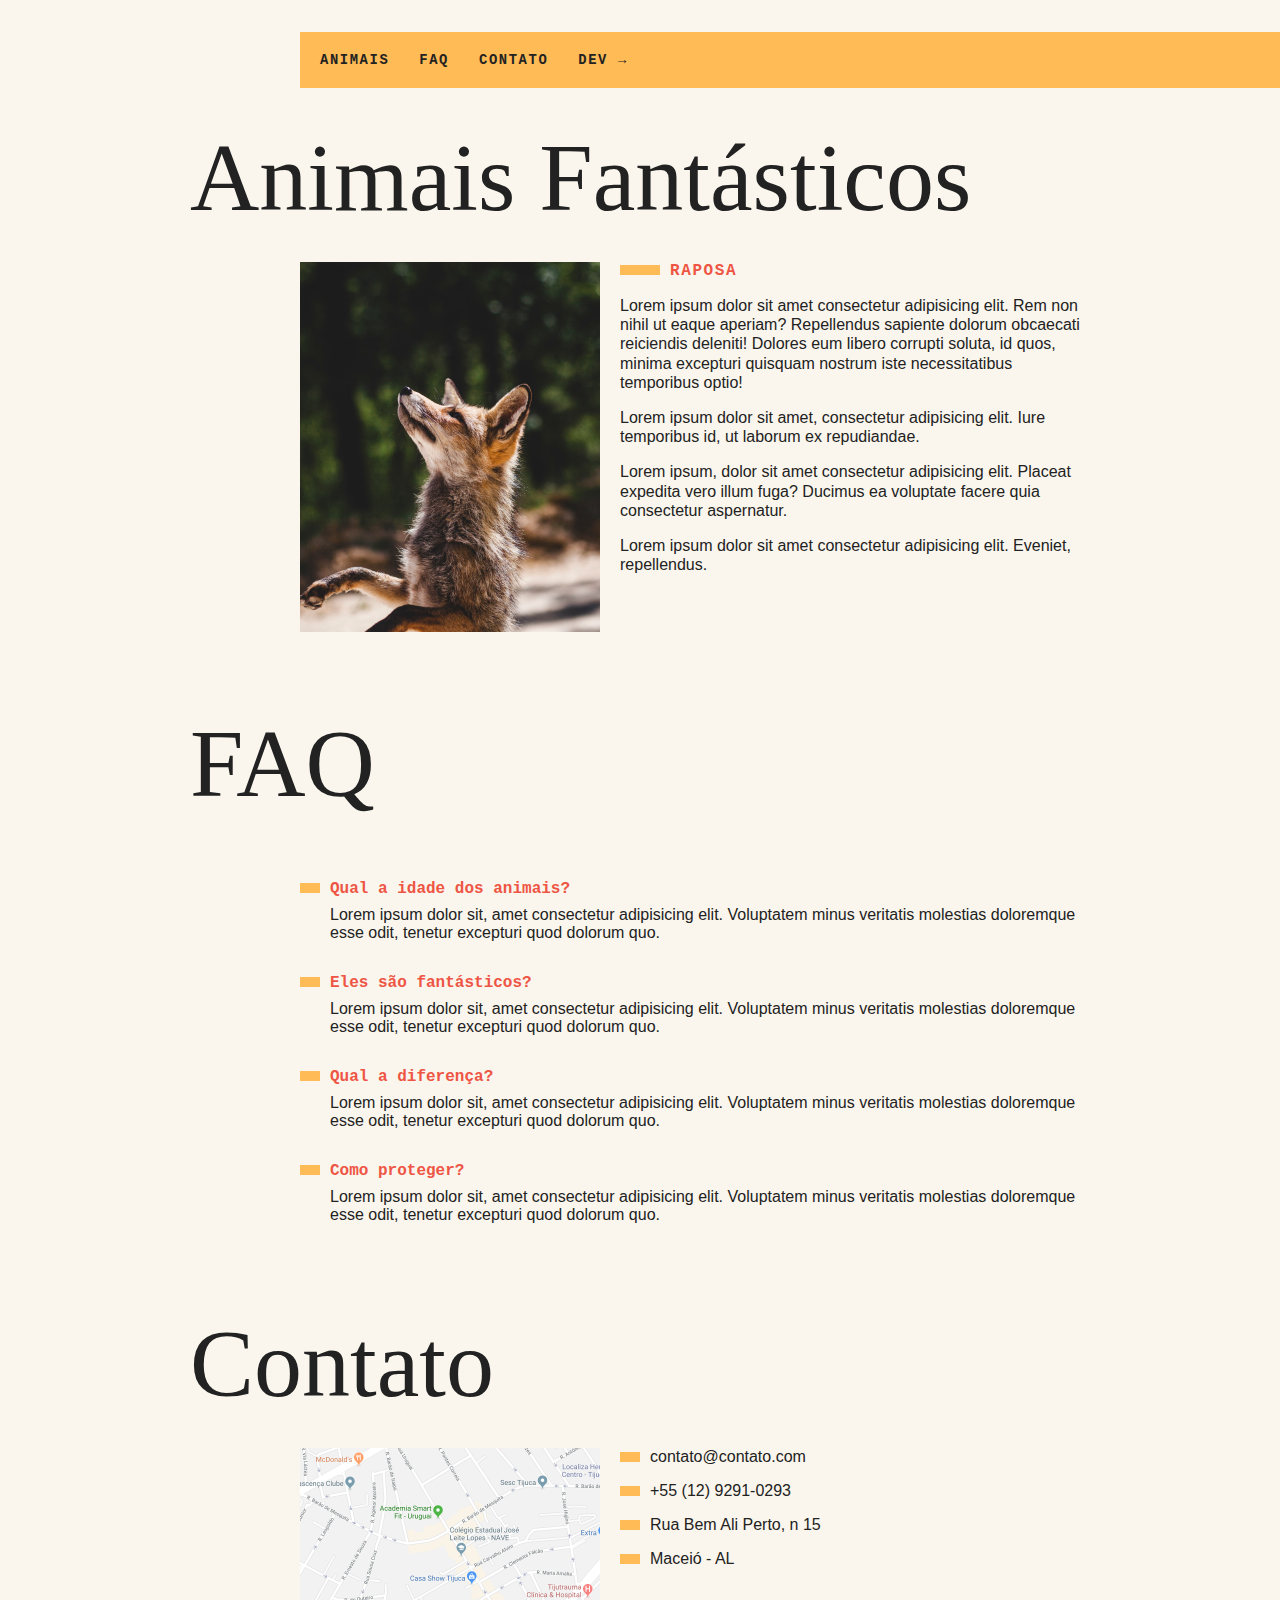
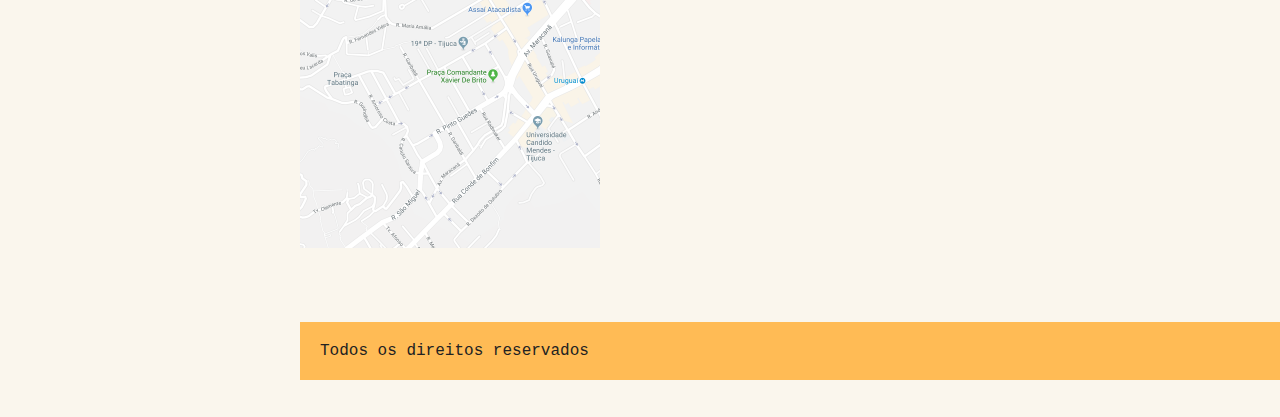
<file: 10.Navegacao por Tab/index.html>
<!DOCTYPE html>
<html lang="pt-br">
  <head>
    <meta charset="UTF-8" />
    <link rel="stylesheet" href="css/style.css" />
    <title>Animais Fantásticos</title>
  </head>
  <body>
    <nav class="menu">
      <ul>
        <li><a href="#animais">Animais</a></li>
        <li><a href="#faq">Faq</a></li>
        <li><a href="#contato">Contato</a></li>
        <li><a href="#">Dev →</a></li>
      </ul>
    </nav>

    <section class="grid-section animais" id="animais">
      <h1 class="titulo">Animais Fantásticos</h1>
      <ul class="animais-lista js-tabmenu">
        <li>
          <img src="img/imagem1.jpg" />
        </li>
        <li>
          <img src="img/imagem2.jpg" />
        </li>
        <li>
          <img src="img/imagem3.jpg" />
        </li>
        <li>
          <img src="img/imagem4.jpg" />
        </li>
        <li>
          <img src="img/imagem5.jpg" />
        </li>
        <li>
          <img src="img/imagem6.jpg" />
        </li>
      </ul>

      <div class="animais-descricao js-tabcontent">
        <section>
          <h2>Raposa</h2>
          <p>
            Lorem ipsum dolor sit amet consectetur adipisicing elit. Rem non
            nihil ut eaque aperiam? Repellendus sapiente dolorum obcaecati
            reiciendis deleniti! Dolores eum libero corrupti soluta, id quos,
            minima excepturi quisquam nostrum iste necessitatibus temporibus
            optio!
          </p>
          <p>
            Lorem ipsum dolor sit amet, consectetur adipisicing elit. Iure
            temporibus id, ut laborum ex repudiandae.
          </p>
          <p>
            Lorem ipsum, dolor sit amet consectetur adipisicing elit. Placeat
            expedita vero illum fuga? Ducimus ea voluptate facere quia
            consectetur aspernatur.
          </p>
          <p>
            Lorem ipsum dolor sit amet consectetur adipisicing elit. Eveniet,
            repellendus.
          </p>
        </section>

        <section>
          <h2>Esquilo</h2>
          <p>
            Lorem ipsum dolor sit amet consectetur adipisicing elit. Rem non
            nihil ut eaque aperiam? Repellendus sapiente dolorum obcaecati
            reiciendis deleniti! Dolores eum libero corrupti soluta, id quos,
            minima excepturi quisquam nostrum iste necessitatibus temporibus
            optio!
          </p>
          <p>
            Lorem ipsum dolor sit amet, consectetur adipisicing elit. Iure
            temporibus id, ut laborum ex repudiandae.
          </p>
          <p>
            Lorem ipsum, dolor sit amet consectetur adipisicing elit. Placeat
            expedita vero illum fuga? Ducimus ea voluptate facere quia
            consectetur aspernatur.
          </p>
          <p>
            Lorem ipsum dolor sit amet consectetur adipisicing elit. Eveniet,
            repellendus.
          </p>
        </section>

        <section>
          <h2>Urso</h2>
          <p>
            Lorem ipsum dolor sit amet consectetur adipisicing elit. Rem non
            nihil ut eaque aperiam? Repellendus sapiente dolorum obcaecati
            reiciendis deleniti! Dolores eum libero corrupti soluta, id quos,
            minima excepturi quisquam nostrum iste necessitatibus temporibus
            optio!
          </p>
          <p>
            Lorem ipsum dolor sit amet, consectetur adipisicing elit. Iure
            temporibus id, ut laborum ex repudiandae.
          </p>
          <p>
            Lorem ipsum, dolor sit amet consectetur adipisicing elit. Placeat
            expedita vero illum fuga? Ducimus ea voluptate facere quia
            consectetur aspernatur.
          </p>
          <p>
            Lorem ipsum dolor sit amet consectetur adipisicing elit. Eveniet,
            repellendus.
          </p>
        </section>

        <section>
          <h2>Lobo</h2>
          <p>
            Lorem ipsum dolor sit amet consectetur adipisicing elit. Rem non
            nihil ut eaque aperiam? Repellendus sapiente dolorum obcaecati
            reiciendis deleniti! Dolores eum libero corrupti soluta, id quos,
            minima excepturi quisquam nostrum iste necessitatibus temporibus
            optio!
          </p>
          <p>
            Lorem ipsum dolor sit amet, consectetur adipisicing elit. Iure
            temporibus id, ut laborum ex repudiandae.
          </p>
          <p>
            Lorem ipsum, dolor sit amet consectetur adipisicing elit. Placeat
            expedita vero illum fuga? Ducimus ea voluptate facere quia
            consectetur aspernatur.
          </p>
          <p>
            Lorem ipsum dolor sit amet consectetur adipisicing elit. Eveniet,
            repellendus.
          </p>
        </section>

        <section>
          <h2>Macaco</h2>
          <p>
            Lorem ipsum dolor sit amet consectetur adipisicing elit. Rem non
            nihil ut eaque aperiam? Repellendus sapiente dolorum obcaecati
            reiciendis deleniti! Dolores eum libero corrupti soluta, id quos,
            minima excepturi quisquam nostrum iste necessitatibus temporibus
            optio!
          </p>
          <p>
            Lorem ipsum dolor sit amet, consectetur adipisicing elit. Iure
            temporibus id, ut laborum ex repudiandae.
          </p>
          <p>
            Lorem ipsum, dolor sit amet consectetur adipisicing elit. Placeat
            expedita vero illum fuga? Ducimus ea voluptate facere quia
            consectetur aspernatur.
          </p>
          <p>
            Lorem ipsum dolor sit amet consectetur adipisicing elit. Eveniet,
            repellendus.
          </p>
        </section>

        <section>
          <h2>Leão</h2>
          <p>
            Lorem ipsum dolor sit amet consectetur adipisicing elit. Rem non
            nihil ut eaque aperiam? Repellendus sapiente dolorum obcaecati
            reiciendis deleniti! Dolores eum libero corrupti soluta, id quos,
            minima excepturi quisquam nostrum iste necessitatibus temporibus
            optio!
          </p>
          <p>
            Lorem ipsum dolor sit amet, consectetur adipisicing elit. Iure
            temporibus id, ut laborum ex repudiandae.
          </p>
          <p>
            Lorem ipsum, dolor sit amet consectetur adipisicing elit. Placeat
            expedita vero illum fuga? Ducimus ea voluptate facere quia
            consectetur aspernatur.
          </p>
          <p>
            Lorem ipsum dolor sit amet consectetur adipisicing elit. Eveniet,
            repellendus.
          </p>
        </section>
      </div>
    </section>

    <section class="grid-section faq" id="faq">
      <h1 class="titulo">FAQ</h1>
      <dl class="faq-lista">
        <dt>Qual a idade dos animais?</dt>
        <dd>
          Lorem ipsum dolor sit, amet consectetur adipisicing elit. Voluptatem
          minus veritatis molestias doloremque esse odit, tenetur excepturi quod
          dolorum quo.
        </dd>

        <dt>Eles são fantásticos?</dt>
        <dd>
          Lorem ipsum dolor sit, amet consectetur adipisicing elit. Voluptatem
          minus veritatis molestias doloremque esse odit, tenetur excepturi quod
          dolorum quo.
        </dd>

        <dt>Qual a diferença?</dt>
        <dd>
          Lorem ipsum dolor sit, amet consectetur adipisicing elit. Voluptatem
          minus veritatis molestias doloremque esse odit, tenetur excepturi quod
          dolorum quo.
        </dd>

        <dt>Como proteger?</dt>
        <dd>
          Lorem ipsum dolor sit, amet consectetur adipisicing elit. Voluptatem
          minus veritatis molestias doloremque esse odit, tenetur excepturi quod
          dolorum quo.
        </dd>
      </dl>
    </section>

    <section class="grid-section contato" id="contato">
      <h1 class="titulo">Contato</h1>
      <div class="mapa">
        <img src="img/mapa.png" />
      </div>
      <ul class="dados">
        <li>contato@contato.com</li>
        <li>+55 (12) 9291-0293</li>
        <li>Rua Bem Ali Perto, n 15</li>
        <li>Maceió - AL</li>
      </ul>
    </section>

    <footer class="copy">
      <p>Todos os direitos reservados</p>
    </footer>

    <script src="script.js"></script>
  </body>
</html>
</file>
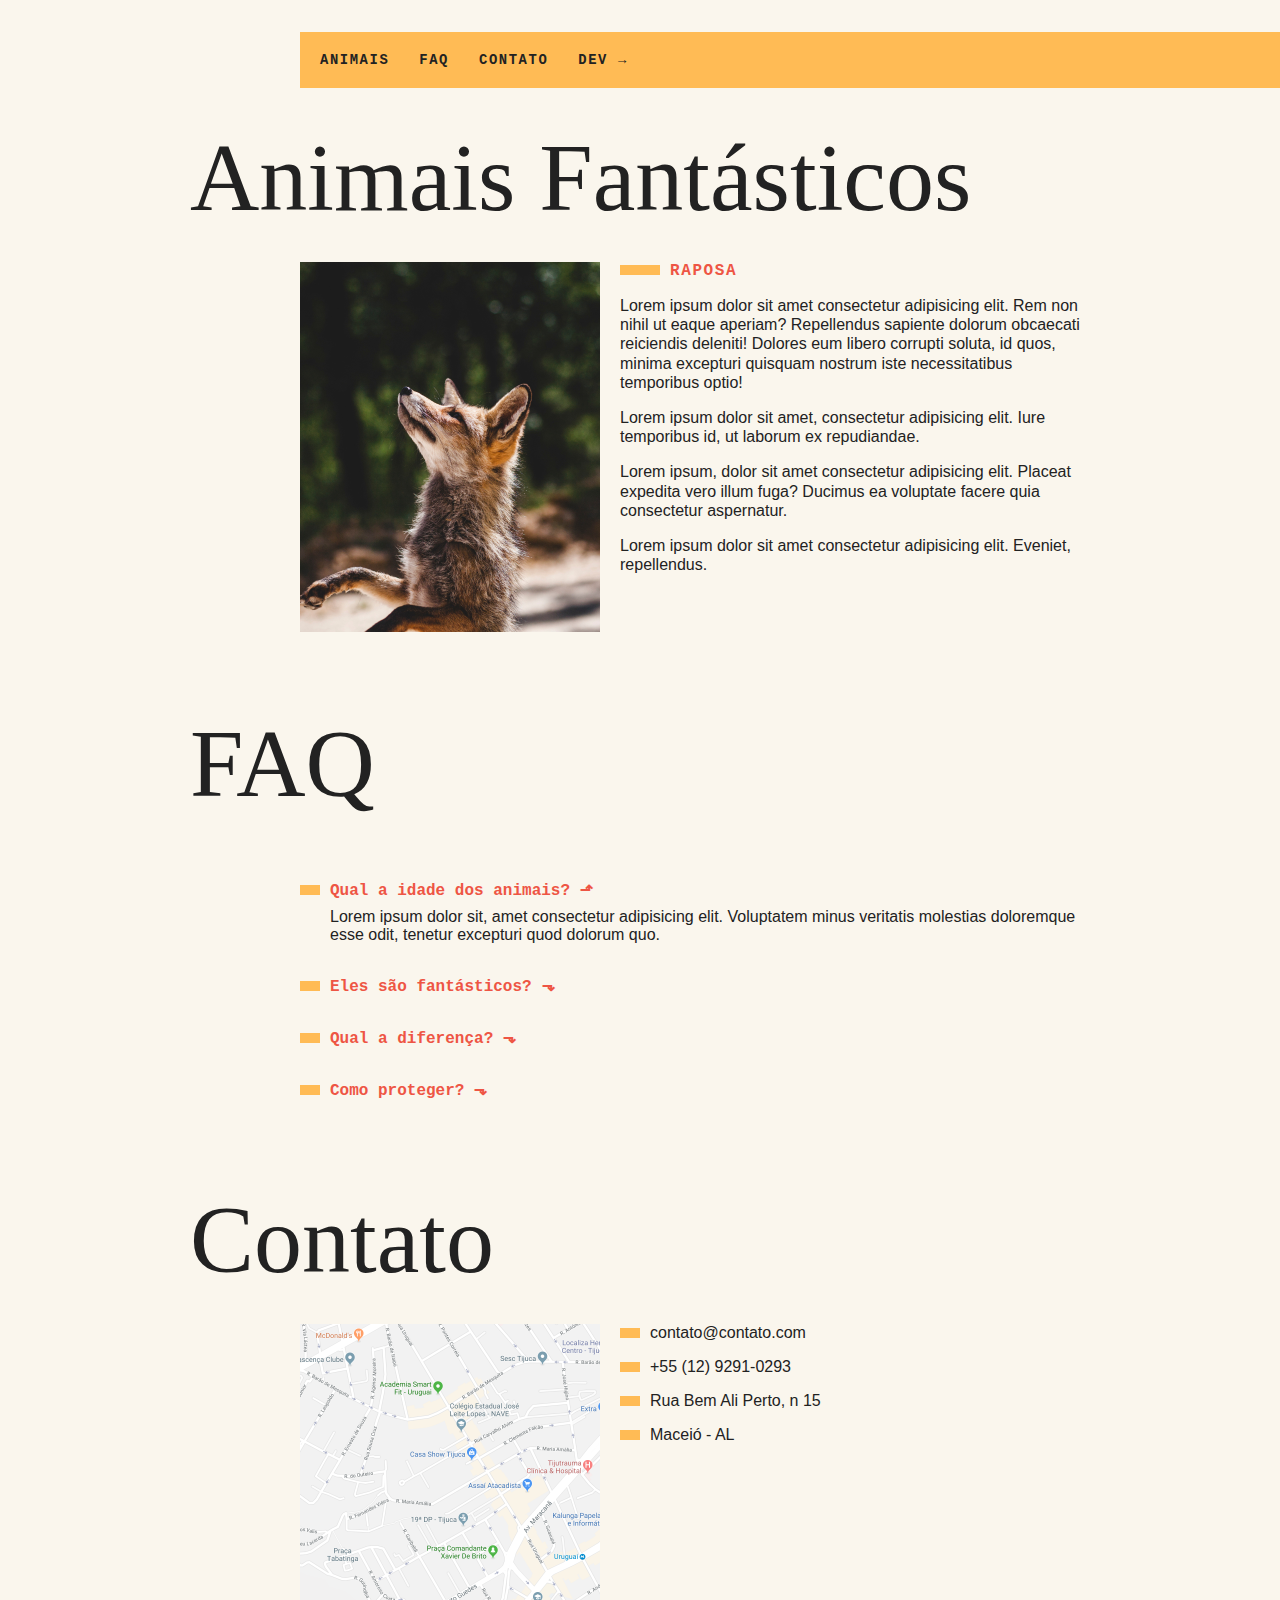
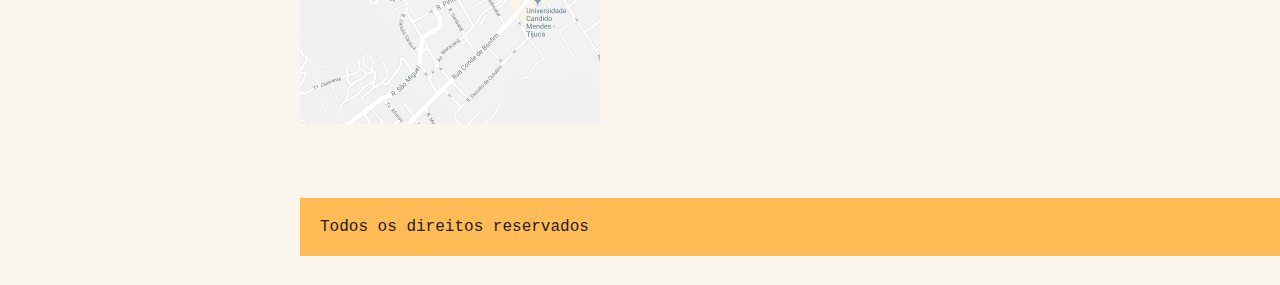
<file: 11.Accordion List/index.html>
<!DOCTYPE html>
<html lang="pt-br">
  <head>
    <meta charset="UTF-8" />
    <link rel="stylesheet" href="css/style.css" />
    <title>Animais Fantásticos</title>
  </head>
  <body>
    <nav class="menu">
      <ul>
        <li><a href="#animais">Animais</a></li>
        <li><a href="#faq">Faq</a></li>
        <li><a href="#contato">Contato</a></li>
        <li><a href="#">Dev →</a></li>
      </ul>
    </nav>

    <section class="grid-section animais" id="animais">
      <h1 class="titulo">Animais Fantásticos</h1>
      <ul class="animais-lista js-tabmenu">
        <li>
          <img src="img/imagem1.jpg" />
        </li>
        <li>
          <img src="img/imagem2.jpg" />
        </li>
        <li>
          <img src="img/imagem3.jpg" />
        </li>
        <li>
          <img src="img/imagem4.jpg" />
        </li>
        <li>
          <img src="img/imagem5.jpg" />
        </li>
        <li>
          <img src="img/imagem6.jpg" />
        </li>
      </ul>

      <div class="animais-descricao js-tabcontent">
        <section>
          <h2>Raposa</h2>
          <p>
            Lorem ipsum dolor sit amet consectetur adipisicing elit. Rem non
            nihil ut eaque aperiam? Repellendus sapiente dolorum obcaecati
            reiciendis deleniti! Dolores eum libero corrupti soluta, id quos,
            minima excepturi quisquam nostrum iste necessitatibus temporibus
            optio!
          </p>
          <p>
            Lorem ipsum dolor sit amet, consectetur adipisicing elit. Iure
            temporibus id, ut laborum ex repudiandae.
          </p>
          <p>
            Lorem ipsum, dolor sit amet consectetur adipisicing elit. Placeat
            expedita vero illum fuga? Ducimus ea voluptate facere quia
            consectetur aspernatur.
          </p>
          <p>
            Lorem ipsum dolor sit amet consectetur adipisicing elit. Eveniet,
            repellendus.
          </p>
        </section>

        <section>
          <h2>Esquilo</h2>
          <p>
            Lorem ipsum dolor sit amet consectetur adipisicing elit. Rem non
            nihil ut eaque aperiam? Repellendus sapiente dolorum obcaecati
            reiciendis deleniti! Dolores eum libero corrupti soluta, id quos,
            minima excepturi quisquam nostrum iste necessitatibus temporibus
            optio!
          </p>
          <p>
            Lorem ipsum dolor sit amet, consectetur adipisicing elit. Iure
            temporibus id, ut laborum ex repudiandae.
          </p>
          <p>
            Lorem ipsum, dolor sit amet consectetur adipisicing elit. Placeat
            expedita vero illum fuga? Ducimus ea voluptate facere quia
            consectetur aspernatur.
          </p>
          <p>
            Lorem ipsum dolor sit amet consectetur adipisicing elit. Eveniet,
            repellendus.
          </p>
        </section>

        <section>
          <h2>Urso</h2>
          <p>
            Lorem ipsum dolor sit amet consectetur adipisicing elit. Rem non
            nihil ut eaque aperiam? Repellendus sapiente dolorum obcaecati
            reiciendis deleniti! Dolores eum libero corrupti soluta, id quos,
            minima excepturi quisquam nostrum iste necessitatibus temporibus
            optio!
          </p>
          <p>
            Lorem ipsum dolor sit amet, consectetur adipisicing elit. Iure
            temporibus id, ut laborum ex repudiandae.
          </p>
          <p>
            Lorem ipsum, dolor sit amet consectetur adipisicing elit. Placeat
            expedita vero illum fuga? Ducimus ea voluptate facere quia
            consectetur aspernatur.
          </p>
          <p>
            Lorem ipsum dolor sit amet consectetur adipisicing elit. Eveniet,
            repellendus.
          </p>
        </section>

        <section>
          <h2>Lobo</h2>
          <p>
            Lorem ipsum dolor sit amet consectetur adipisicing elit. Rem non
            nihil ut eaque aperiam? Repellendus sapiente dolorum obcaecati
            reiciendis deleniti! Dolores eum libero corrupti soluta, id quos,
            minima excepturi quisquam nostrum iste necessitatibus temporibus
            optio!
          </p>
          <p>
            Lorem ipsum dolor sit amet, consectetur adipisicing elit. Iure
            temporibus id, ut laborum ex repudiandae.
          </p>
          <p>
            Lorem ipsum, dolor sit amet consectetur adipisicing elit. Placeat
            expedita vero illum fuga? Ducimus ea voluptate facere quia
            consectetur aspernatur.
          </p>
          <p>
            Lorem ipsum dolor sit amet consectetur adipisicing elit. Eveniet,
            repellendus.
          </p>
        </section>

        <section>
          <h2>Macaco</h2>
          <p>
            Lorem ipsum dolor sit amet consectetur adipisicing elit. Rem non
            nihil ut eaque aperiam? Repellendus sapiente dolorum obcaecati
            reiciendis deleniti! Dolores eum libero corrupti soluta, id quos,
            minima excepturi quisquam nostrum iste necessitatibus temporibus
            optio!
          </p>
          <p>
            Lorem ipsum dolor sit amet, consectetur adipisicing elit. Iure
            temporibus id, ut laborum ex repudiandae.
          </p>
          <p>
            Lorem ipsum, dolor sit amet consectetur adipisicing elit. Placeat
            expedita vero illum fuga? Ducimus ea voluptate facere quia
            consectetur aspernatur.
          </p>
          <p>
            Lorem ipsum dolor sit amet consectetur adipisicing elit. Eveniet,
            repellendus.
          </p>
        </section>

        <section>
          <h2>Leão</h2>
          <p>
            Lorem ipsum dolor sit amet consectetur adipisicing elit. Rem non
            nihil ut eaque aperiam? Repellendus sapiente dolorum obcaecati
            reiciendis deleniti! Dolores eum libero corrupti soluta, id quos,
            minima excepturi quisquam nostrum iste necessitatibus temporibus
            optio!
          </p>
          <p>
            Lorem ipsum dolor sit amet, consectetur adipisicing elit. Iure
            temporibus id, ut laborum ex repudiandae.
          </p>
          <p>
            Lorem ipsum, dolor sit amet consectetur adipisicing elit. Placeat
            expedita vero illum fuga? Ducimus ea voluptate facere quia
            consectetur aspernatur.
          </p>
          <p>
            Lorem ipsum dolor sit amet consectetur adipisicing elit. Eveniet,
            repellendus.
          </p>
        </section>
      </div>
    </section>

    <section class="grid-section faq" id="faq">
      <h1 class="titulo">FAQ</h1>
      <dl class="faq-lista js-accordion">
        <dt>Qual a idade dos animais?</dt>
        <dd>
          Lorem ipsum dolor sit, amet consectetur adipisicing elit. Voluptatem
          minus veritatis molestias doloremque esse odit, tenetur excepturi quod
          dolorum quo.
        </dd>

        <dt>Eles são fantásticos?</dt>
        <dd>
          Lorem ipsum dolor sit, amet consectetur adipisicing elit. Voluptatem
          minus veritatis molestias doloremque esse odit, tenetur excepturi quod
          dolorum quo.
        </dd>

        <dt>Qual a diferença?</dt>
        <dd>
          Lorem ipsum dolor sit, amet consectetur adipisicing elit. Voluptatem
          minus veritatis molestias doloremque esse odit, tenetur excepturi quod
          dolorum quo.
        </dd>

        <dt>Como proteger?</dt>
        <dd>
          Lorem ipsum dolor sit, amet consectetur adipisicing elit. Voluptatem
          minus veritatis molestias doloremque esse odit, tenetur excepturi quod
          dolorum quo.
        </dd>
      </dl>
    </section>

    <section class="grid-section contato" id="contato">
      <h1 class="titulo">Contato</h1>
      <div class="mapa">
        <img src="img/mapa.png" />
      </div>
      <ul class="dados">
        <li>contato@contato.com</li>
        <li>+55 (12) 9291-0293</li>
        <li>Rua Bem Ali Perto, n 15</li>
        <li>Maceió - AL</li>
      </ul>
    </section>

    <footer class="copy">
      <p>Todos os direitos reservados</p>
    </footer>

    <script src="script.js"></script>
  </body>
</html>
</file>
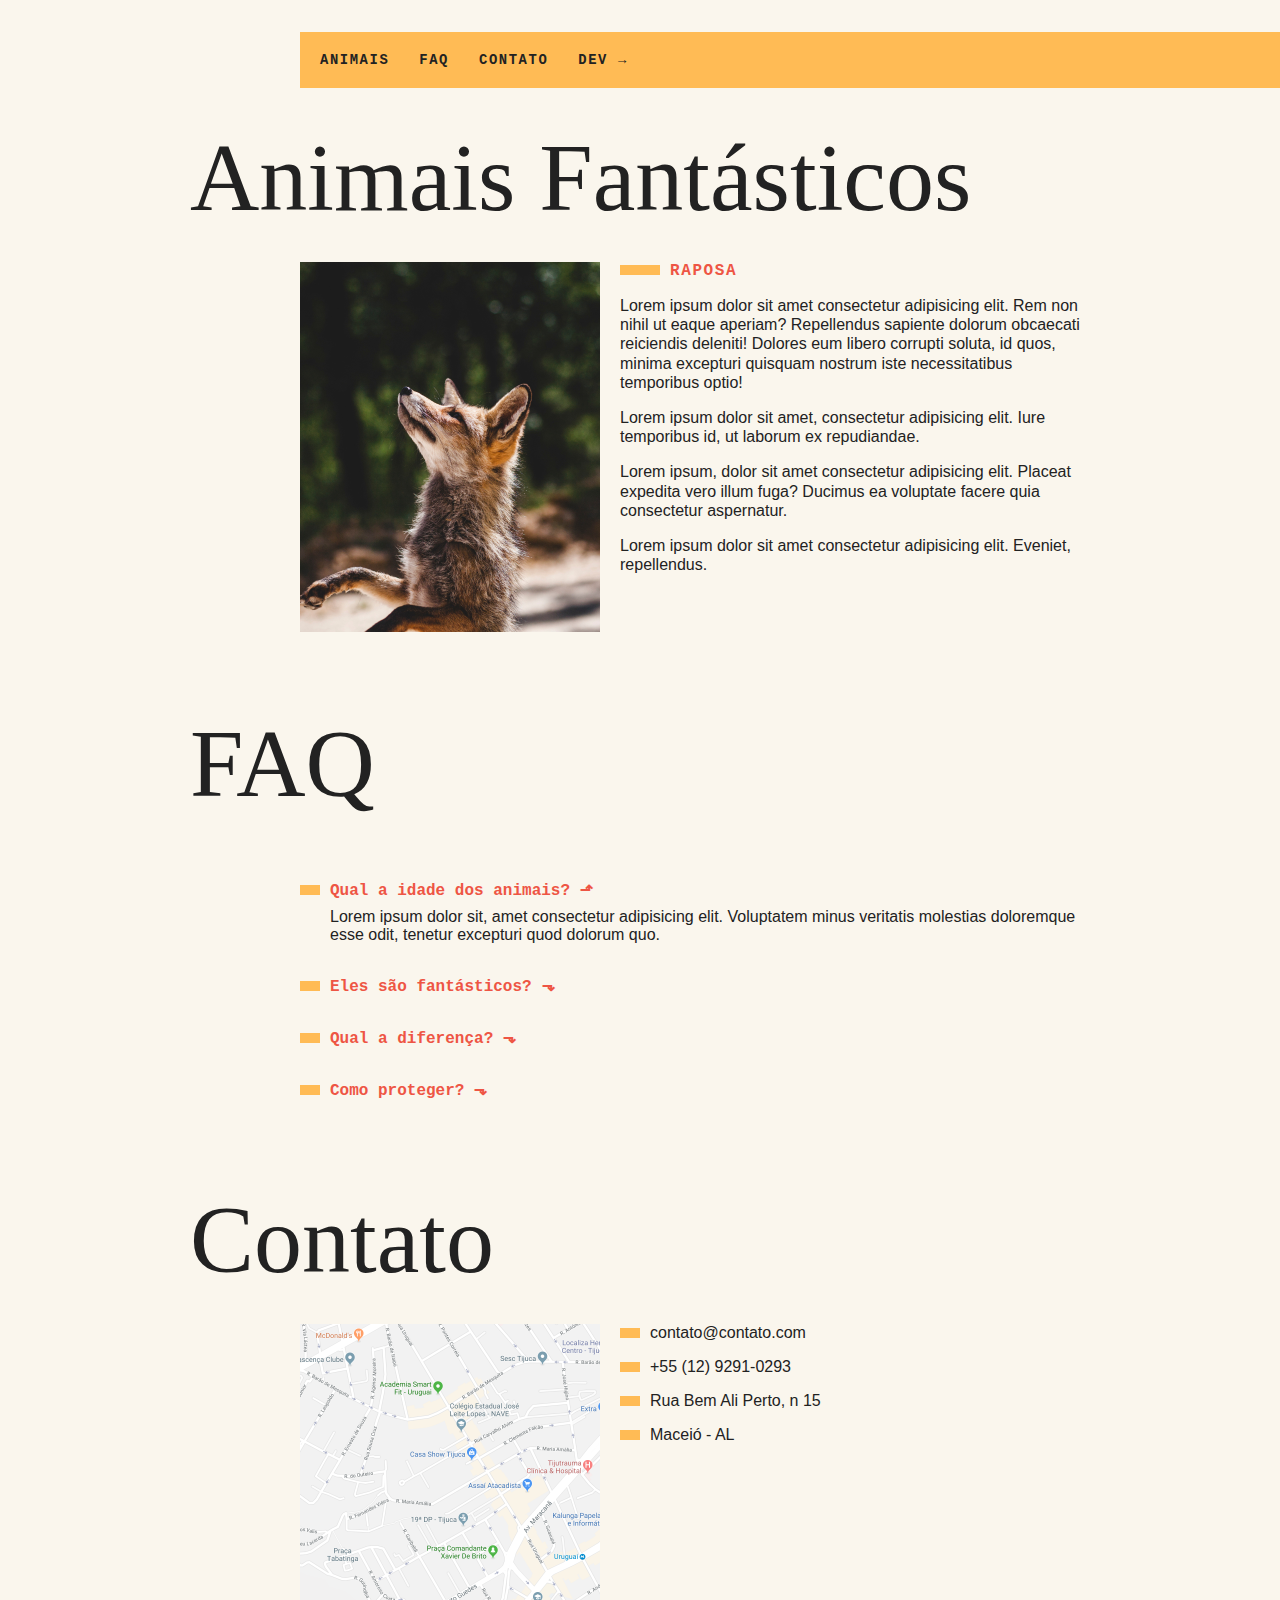
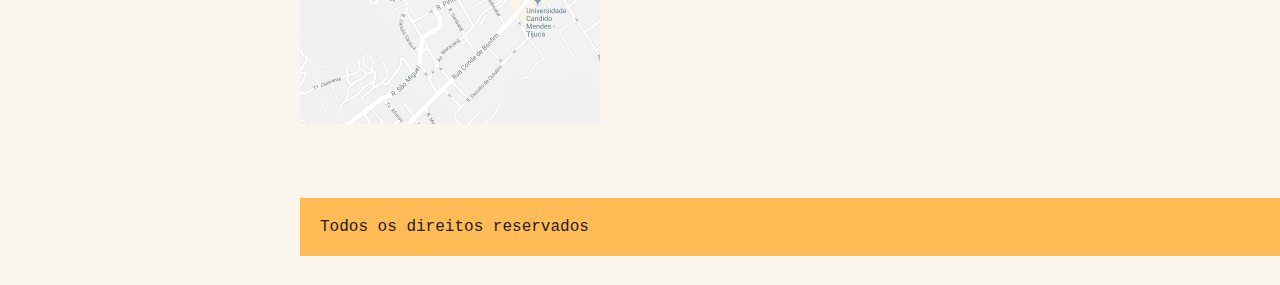
<file: 12.Scroll Suave Link Interno/index.html>
<!DOCTYPE html>
<html lang="pt-br">
  <head>
    <meta charset="UTF-8" />
    <link rel="stylesheet" href="css/style.css" />
    <title>Animais Fantásticos</title>
  </head>
  <body>
    <nav class="menu js-menu">
      <ul>
        <li><a href="#animais">Animais</a></li>
        <li><a href="#faq">Faq</a></li>
        <li><a href="#contato">Contato</a></li>
        <li><a href="">Dev →</a></li>
      </ul>
    </nav>

    <section class="grid-section animais" id="animais">
      <h1 class="titulo">Animais Fantásticos</h1>
      <ul class="animais-lista js-tabmenu">
        <li>
          <img src="img/imagem1.jpg" />
        </li>
        <li>
          <img src="img/imagem2.jpg" />
        </li>
        <li>
          <img src="img/imagem3.jpg" />
        </li>
        <li>
          <img src="img/imagem4.jpg" />
        </li>
        <li>
          <img src="img/imagem5.jpg" />
        </li>
        <li>
          <img src="img/imagem6.jpg" />
        </li>
      </ul>

      <div class="animais-descricao js-tabcontent">
        <section>
          <h2>Raposa</h2>
          <p>
            Lorem ipsum dolor sit amet consectetur adipisicing elit. Rem non
            nihil ut eaque aperiam? Repellendus sapiente dolorum obcaecati
            reiciendis deleniti! Dolores eum libero corrupti soluta, id quos,
            minima excepturi quisquam nostrum iste necessitatibus temporibus
            optio!
          </p>
          <p>
            Lorem ipsum dolor sit amet, consectetur adipisicing elit. Iure
            temporibus id, ut laborum ex repudiandae.
          </p>
          <p>
            Lorem ipsum, dolor sit amet consectetur adipisicing elit. Placeat
            expedita vero illum fuga? Ducimus ea voluptate facere quia
            consectetur aspernatur.
          </p>
          <p>
            Lorem ipsum dolor sit amet consectetur adipisicing elit. Eveniet,
            repellendus.
          </p>
        </section>

        <section>
          <h2>Esquilo</h2>
          <p>
            Lorem ipsum dolor sit amet consectetur adipisicing elit. Rem non
            nihil ut eaque aperiam? Repellendus sapiente dolorum obcaecati
            reiciendis deleniti! Dolores eum libero corrupti soluta, id quos,
            minima excepturi quisquam nostrum iste necessitatibus temporibus
            optio!
          </p>
          <p>
            Lorem ipsum dolor sit amet, consectetur adipisicing elit. Iure
            temporibus id, ut laborum ex repudiandae.
          </p>
          <p>
            Lorem ipsum, dolor sit amet consectetur adipisicing elit. Placeat
            expedita vero illum fuga? Ducimus ea voluptate facere quia
            consectetur aspernatur.
          </p>
          <p>
            Lorem ipsum dolor sit amet consectetur adipisicing elit. Eveniet,
            repellendus.
          </p>
        </section>

        <section>
          <h2>Urso</h2>
          <p>
            Lorem ipsum dolor sit amet consectetur adipisicing elit. Rem non
            nihil ut eaque aperiam? Repellendus sapiente dolorum obcaecati
            reiciendis deleniti! Dolores eum libero corrupti soluta, id quos,
            minima excepturi quisquam nostrum iste necessitatibus temporibus
            optio!
          </p>
          <p>
            Lorem ipsum dolor sit amet, consectetur adipisicing elit. Iure
            temporibus id, ut laborum ex repudiandae.
          </p>
          <p>
            Lorem ipsum, dolor sit amet consectetur adipisicing elit. Placeat
            expedita vero illum fuga? Ducimus ea voluptate facere quia
            consectetur aspernatur.
          </p>
          <p>
            Lorem ipsum dolor sit amet consectetur adipisicing elit. Eveniet,
            repellendus.
          </p>
        </section>

        <section>
          <h2>Lobo</h2>
          <p>
            Lorem ipsum dolor sit amet consectetur adipisicing elit. Rem non
            nihil ut eaque aperiam? Repellendus sapiente dolorum obcaecati
            reiciendis deleniti! Dolores eum libero corrupti soluta, id quos,
            minima excepturi quisquam nostrum iste necessitatibus temporibus
            optio!
          </p>
          <p>
            Lorem ipsum dolor sit amet, consectetur adipisicing elit. Iure
            temporibus id, ut laborum ex repudiandae.
          </p>
          <p>
            Lorem ipsum, dolor sit amet consectetur adipisicing elit. Placeat
            expedita vero illum fuga? Ducimus ea voluptate facere quia
            consectetur aspernatur.
          </p>
          <p>
            Lorem ipsum dolor sit amet consectetur adipisicing elit. Eveniet,
            repellendus.
          </p>
        </section>

        <section>
          <h2>Macaco</h2>
          <p>
            Lorem ipsum dolor sit amet consectetur adipisicing elit. Rem non
            nihil ut eaque aperiam? Repellendus sapiente dolorum obcaecati
            reiciendis deleniti! Dolores eum libero corrupti soluta, id quos,
            minima excepturi quisquam nostrum iste necessitatibus temporibus
            optio!
          </p>
          <p>
            Lorem ipsum dolor sit amet, consectetur adipisicing elit. Iure
            temporibus id, ut laborum ex repudiandae.
          </p>
          <p>
            Lorem ipsum, dolor sit amet consectetur adipisicing elit. Placeat
            expedita vero illum fuga? Ducimus ea voluptate facere quia
            consectetur aspernatur.
          </p>
          <p>
            Lorem ipsum dolor sit amet consectetur adipisicing elit. Eveniet,
            repellendus.
          </p>
        </section>

        <section>
          <h2>Leão</h2>
          <p>
            Lorem ipsum dolor sit amet consectetur adipisicing elit. Rem non
            nihil ut eaque aperiam? Repellendus sapiente dolorum obcaecati
            reiciendis deleniti! Dolores eum libero corrupti soluta, id quos,
            minima excepturi quisquam nostrum iste necessitatibus temporibus
            optio!
          </p>
          <p>
            Lorem ipsum dolor sit amet, consectetur adipisicing elit. Iure
            temporibus id, ut laborum ex repudiandae.
          </p>
          <p>
            Lorem ipsum, dolor sit amet consectetur adipisicing elit. Placeat
            expedita vero illum fuga? Ducimus ea voluptate facere quia
            consectetur aspernatur.
          </p>
          <p>
            Lorem ipsum dolor sit amet consectetur adipisicing elit. Eveniet,
            repellendus.
          </p>
        </section>
      </div>
    </section>

    <section class="grid-section faq" id="faq">
      <h1 class="titulo">FAQ</h1>
      <dl class="faq-lista js-accordion">
        <dt>Qual a idade dos animais?</dt>
        <dd>
          Lorem ipsum dolor sit, amet consectetur adipisicing elit. Voluptatem
          minus veritatis molestias doloremque esse odit, tenetur excepturi quod
          dolorum quo.
        </dd>

        <dt>Eles são fantásticos?</dt>
        <dd>
          Lorem ipsum dolor sit, amet consectetur adipisicing elit. Voluptatem
          minus veritatis molestias doloremque esse odit, tenetur excepturi quod
          dolorum quo.
        </dd>

        <dt>Qual a diferença?</dt>
        <dd>
          Lorem ipsum dolor sit, amet consectetur adipisicing elit. Voluptatem
          minus veritatis molestias doloremque esse odit, tenetur excepturi quod
          dolorum quo.
        </dd>

        <dt>Como proteger?</dt>
        <dd>
          Lorem ipsum dolor sit, amet consectetur adipisicing elit. Voluptatem
          minus veritatis molestias doloremque esse odit, tenetur excepturi quod
          dolorum quo.
        </dd>
      </dl>
    </section>

    <section class="grid-section contato" id="contato">
      <h1 class="titulo">Contato</h1>
      <div class="mapa">
        <img src="img/mapa.png" />
      </div>
      <ul class="dados">
        <li>contato@contato.com</li>
        <li>+55 (12) 9291-0293</li>
        <li>Rua Bem Ali Perto, n 15</li>
        <li>Maceió - AL</li>
      </ul>
    </section>

    <footer class="copy">
      <p>Todos os direitos reservados</p>
    </footer>

    <script src="script.js"></script>
  </body>
</html>
</file>
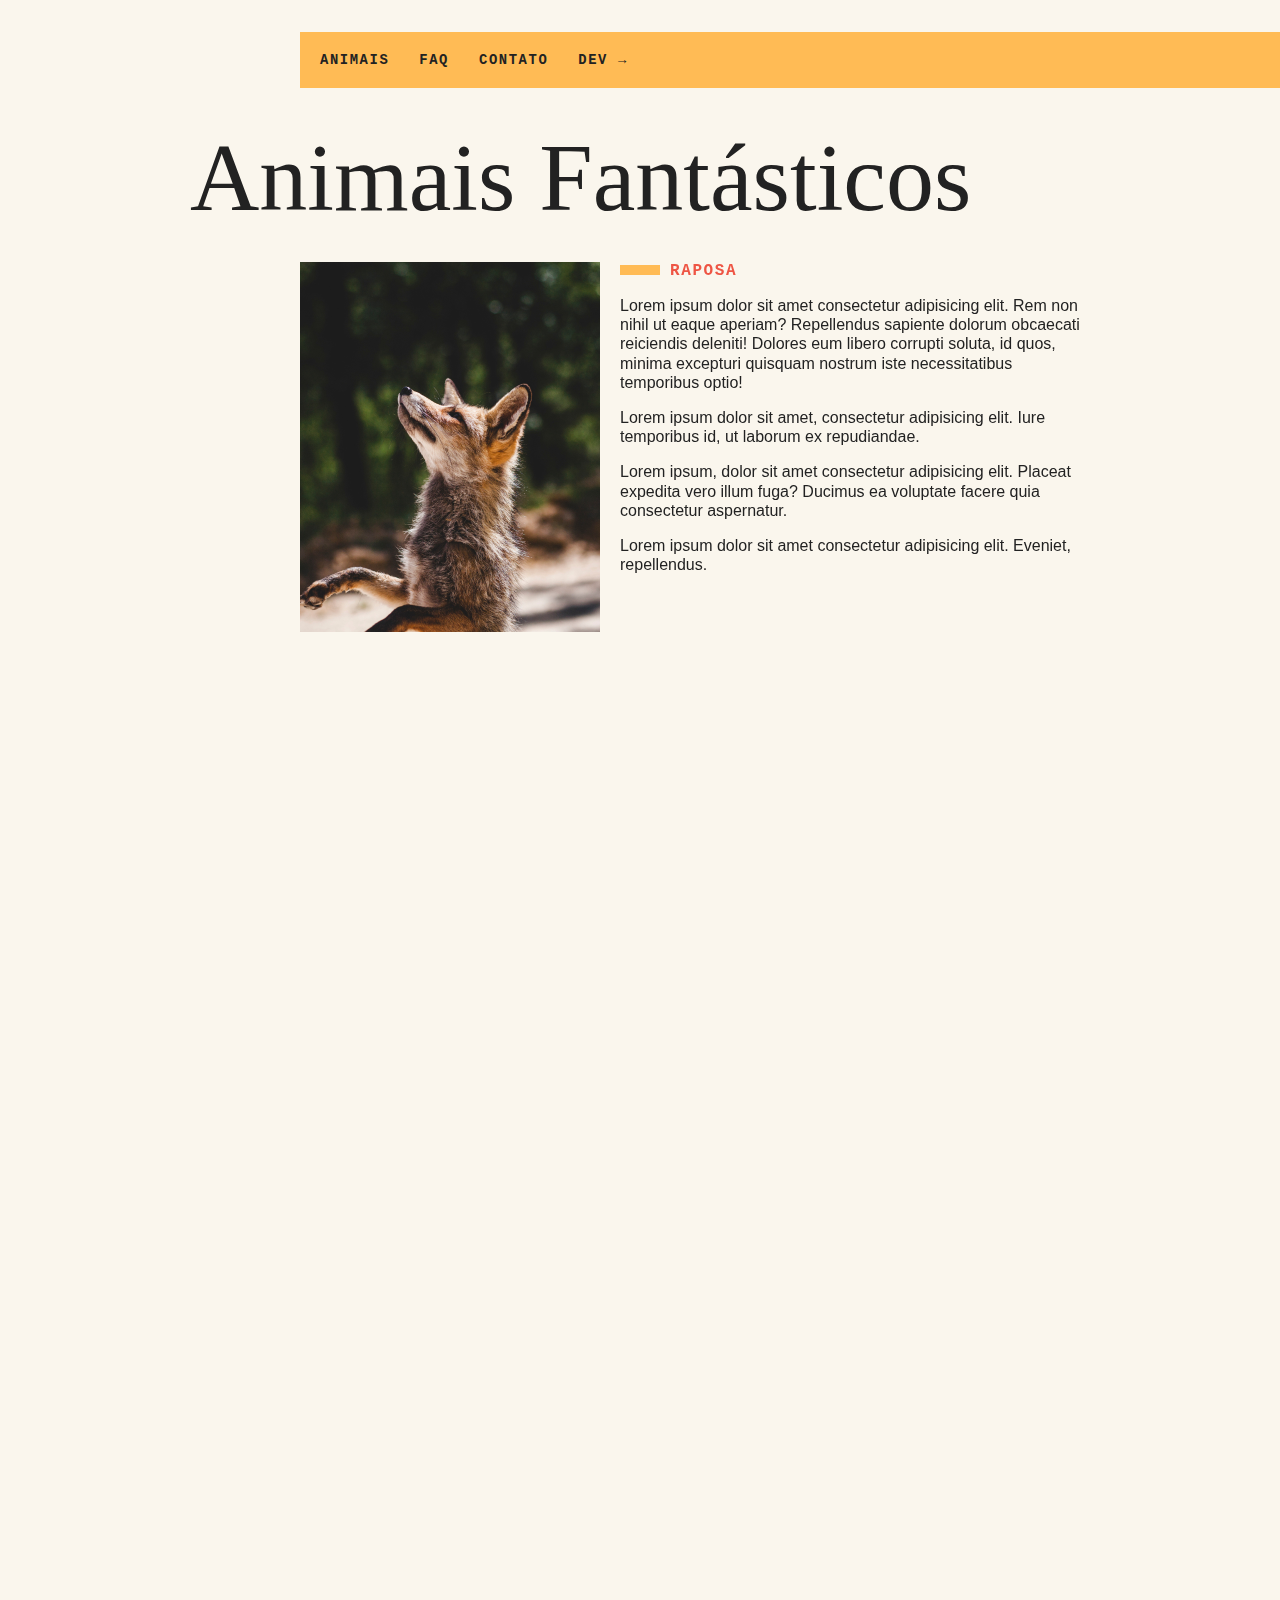
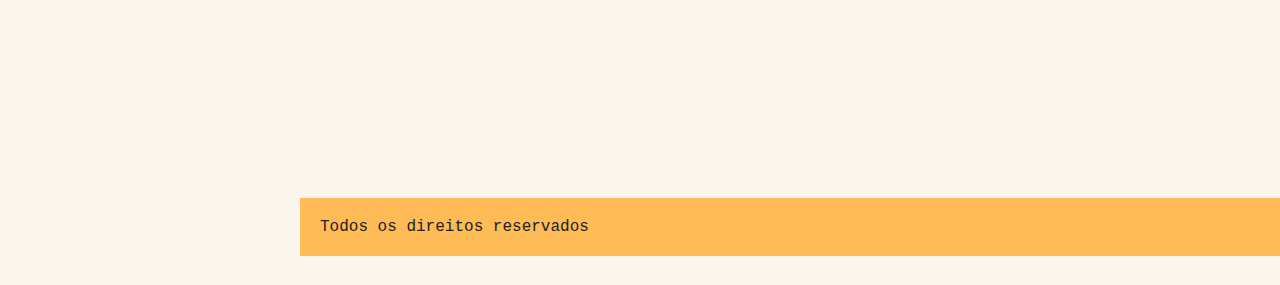
<file: 13.Animacao ao scroll/index.html>
<!DOCTYPE html>
<html lang="pt-br">
  <head>
    <meta charset="UTF-8" />
    <link rel="stylesheet" href="css/style.css" />
    <title>Animais Fantásticos</title>
  </head>
  <body>
    <nav class="menu js-menu">
      <ul>
        <li><a href="#animais">Animais</a></li>
        <li><a href="#faq">Faq</a></li>
        <li><a href="#contato">Contato</a></li>
        <li><a href="">Dev →</a></li>
      </ul>
    </nav>

    <section class="grid-section animais js-scroll" id="animais">
      <h1 class="titulo">Animais Fantásticos</h1>
      <ul class="animais-lista js-tabmenu">
        <li>
          <img src="img/imagem1.jpg" />
        </li>
        <li>
          <img src="img/imagem2.jpg" />
        </li>
        <li>
          <img src="img/imagem3.jpg" />
        </li>
        <li>
          <img src="img/imagem4.jpg" />
        </li>
        <li>
          <img src="img/imagem5.jpg" />
        </li>
        <li>
          <img src="img/imagem6.jpg" />
        </li>
      </ul>

      <div class="animais-descricao js-tabcontent">
        <section>
          <h2>Raposa</h2>
          <p>
            Lorem ipsum dolor sit amet consectetur adipisicing elit. Rem non
            nihil ut eaque aperiam? Repellendus sapiente dolorum obcaecati
            reiciendis deleniti! Dolores eum libero corrupti soluta, id quos,
            minima excepturi quisquam nostrum iste necessitatibus temporibus
            optio!
          </p>
          <p>
            Lorem ipsum dolor sit amet, consectetur adipisicing elit. Iure
            temporibus id, ut laborum ex repudiandae.
          </p>
          <p>
            Lorem ipsum, dolor sit amet consectetur adipisicing elit. Placeat
            expedita vero illum fuga? Ducimus ea voluptate facere quia
            consectetur aspernatur.
          </p>
          <p>
            Lorem ipsum dolor sit amet consectetur adipisicing elit. Eveniet,
            repellendus.
          </p>
        </section>

        <section>
          <h2>Esquilo</h2>
          <p>
            Lorem ipsum dolor sit amet consectetur adipisicing elit. Rem non
            nihil ut eaque aperiam? Repellendus sapiente dolorum obcaecati
            reiciendis deleniti! Dolores eum libero corrupti soluta, id quos,
            minima excepturi quisquam nostrum iste necessitatibus temporibus
            optio!
          </p>
          <p>
            Lorem ipsum dolor sit amet, consectetur adipisicing elit. Iure
            temporibus id, ut laborum ex repudiandae.
          </p>
          <p>
            Lorem ipsum, dolor sit amet consectetur adipisicing elit. Placeat
            expedita vero illum fuga? Ducimus ea voluptate facere quia
            consectetur aspernatur.
          </p>
          <p>
            Lorem ipsum dolor sit amet consectetur adipisicing elit. Eveniet,
            repellendus.
          </p>
        </section>

        <section>
          <h2>Urso</h2>
          <p>
            Lorem ipsum dolor sit amet consectetur adipisicing elit. Rem non
            nihil ut eaque aperiam? Repellendus sapiente dolorum obcaecati
            reiciendis deleniti! Dolores eum libero corrupti soluta, id quos,
            minima excepturi quisquam nostrum iste necessitatibus temporibus
            optio!
          </p>
          <p>
            Lorem ipsum dolor sit amet, consectetur adipisicing elit. Iure
            temporibus id, ut laborum ex repudiandae.
          </p>
          <p>
            Lorem ipsum, dolor sit amet consectetur adipisicing elit. Placeat
            expedita vero illum fuga? Ducimus ea voluptate facere quia
            consectetur aspernatur.
          </p>
          <p>
            Lorem ipsum dolor sit amet consectetur adipisicing elit. Eveniet,
            repellendus.
          </p>
        </section>

        <section>
          <h2>Lobo</h2>
          <p>
            Lorem ipsum dolor sit amet consectetur adipisicing elit. Rem non
            nihil ut eaque aperiam? Repellendus sapiente dolorum obcaecati
            reiciendis deleniti! Dolores eum libero corrupti soluta, id quos,
            minima excepturi quisquam nostrum iste necessitatibus temporibus
            optio!
          </p>
          <p>
            Lorem ipsum dolor sit amet, consectetur adipisicing elit. Iure
            temporibus id, ut laborum ex repudiandae.
          </p>
          <p>
            Lorem ipsum, dolor sit amet consectetur adipisicing elit. Placeat
            expedita vero illum fuga? Ducimus ea voluptate facere quia
            consectetur aspernatur.
          </p>
          <p>
            Lorem ipsum dolor sit amet consectetur adipisicing elit. Eveniet,
            repellendus.
          </p>
        </section>

        <section>
          <h2>Macaco</h2>
          <p>
            Lorem ipsum dolor sit amet consectetur adipisicing elit. Rem non
            nihil ut eaque aperiam? Repellendus sapiente dolorum obcaecati
            reiciendis deleniti! Dolores eum libero corrupti soluta, id quos,
            minima excepturi quisquam nostrum iste necessitatibus temporibus
            optio!
          </p>
          <p>
            Lorem ipsum dolor sit amet, consectetur adipisicing elit. Iure
            temporibus id, ut laborum ex repudiandae.
          </p>
          <p>
            Lorem ipsum, dolor sit amet consectetur adipisicing elit. Placeat
            expedita vero illum fuga? Ducimus ea voluptate facere quia
            consectetur aspernatur.
          </p>
          <p>
            Lorem ipsum dolor sit amet consectetur adipisicing elit. Eveniet,
            repellendus.
          </p>
        </section>

        <section>
          <h2>Leão</h2>
          <p>
            Lorem ipsum dolor sit amet consectetur adipisicing elit. Rem non
            nihil ut eaque aperiam? Repellendus sapiente dolorum obcaecati
            reiciendis deleniti! Dolores eum libero corrupti soluta, id quos,
            minima excepturi quisquam nostrum iste necessitatibus temporibus
            optio!
          </p>
          <p>
            Lorem ipsum dolor sit amet, consectetur adipisicing elit. Iure
            temporibus id, ut laborum ex repudiandae.
          </p>
          <p>
            Lorem ipsum, dolor sit amet consectetur adipisicing elit. Placeat
            expedita vero illum fuga? Ducimus ea voluptate facere quia
            consectetur aspernatur.
          </p>
          <p>
            Lorem ipsum dolor sit amet consectetur adipisicing elit. Eveniet,
            repellendus.
          </p>
        </section>
      </div>
    </section>

    <section class="grid-section faq js-scroll" id="faq">
      <h1 class="titulo">FAQ</h1>
      <dl class="faq-lista js-accordion">
        <dt>Qual a idade dos animais?</dt>
        <dd>
          Lorem ipsum dolor sit, amet consectetur adipisicing elit. Voluptatem
          minus veritatis molestias doloremque esse odit, tenetur excepturi quod
          dolorum quo.
        </dd>

        <dt>Eles são fantásticos?</dt>
        <dd>
          Lorem ipsum dolor sit, amet consectetur adipisicing elit. Voluptatem
          minus veritatis molestias doloremque esse odit, tenetur excepturi quod
          dolorum quo.
        </dd>

        <dt>Qual a diferença?</dt>
        <dd>
          Lorem ipsum dolor sit, amet consectetur adipisicing elit. Voluptatem
          minus veritatis molestias doloremque esse odit, tenetur excepturi quod
          dolorum quo.
        </dd>

        <dt>Como proteger?</dt>
        <dd>
          Lorem ipsum dolor sit, amet consectetur adipisicing elit. Voluptatem
          minus veritatis molestias doloremque esse odit, tenetur excepturi quod
          dolorum quo.
        </dd>
      </dl>
    </section>

    <section class="grid-section contato js-scroll" id="contato">
      <h1 class="titulo">Contato</h1>
      <div class="mapa">
        <img src="img/mapa.png" />
      </div>
      <ul class="dados">
        <li>contato@contato.com</li>
        <li>+55 (12) 9291-0293</li>
        <li>Rua Bem Ali Perto, n 15</li>
        <li>Maceió - AL</li>
      </ul>
    </section>

    <footer class="copy">
      <p>Todos os direitos reservados</p>
    </footer>

    <script src="script.js"></script>
  </body>
</html>
</file>
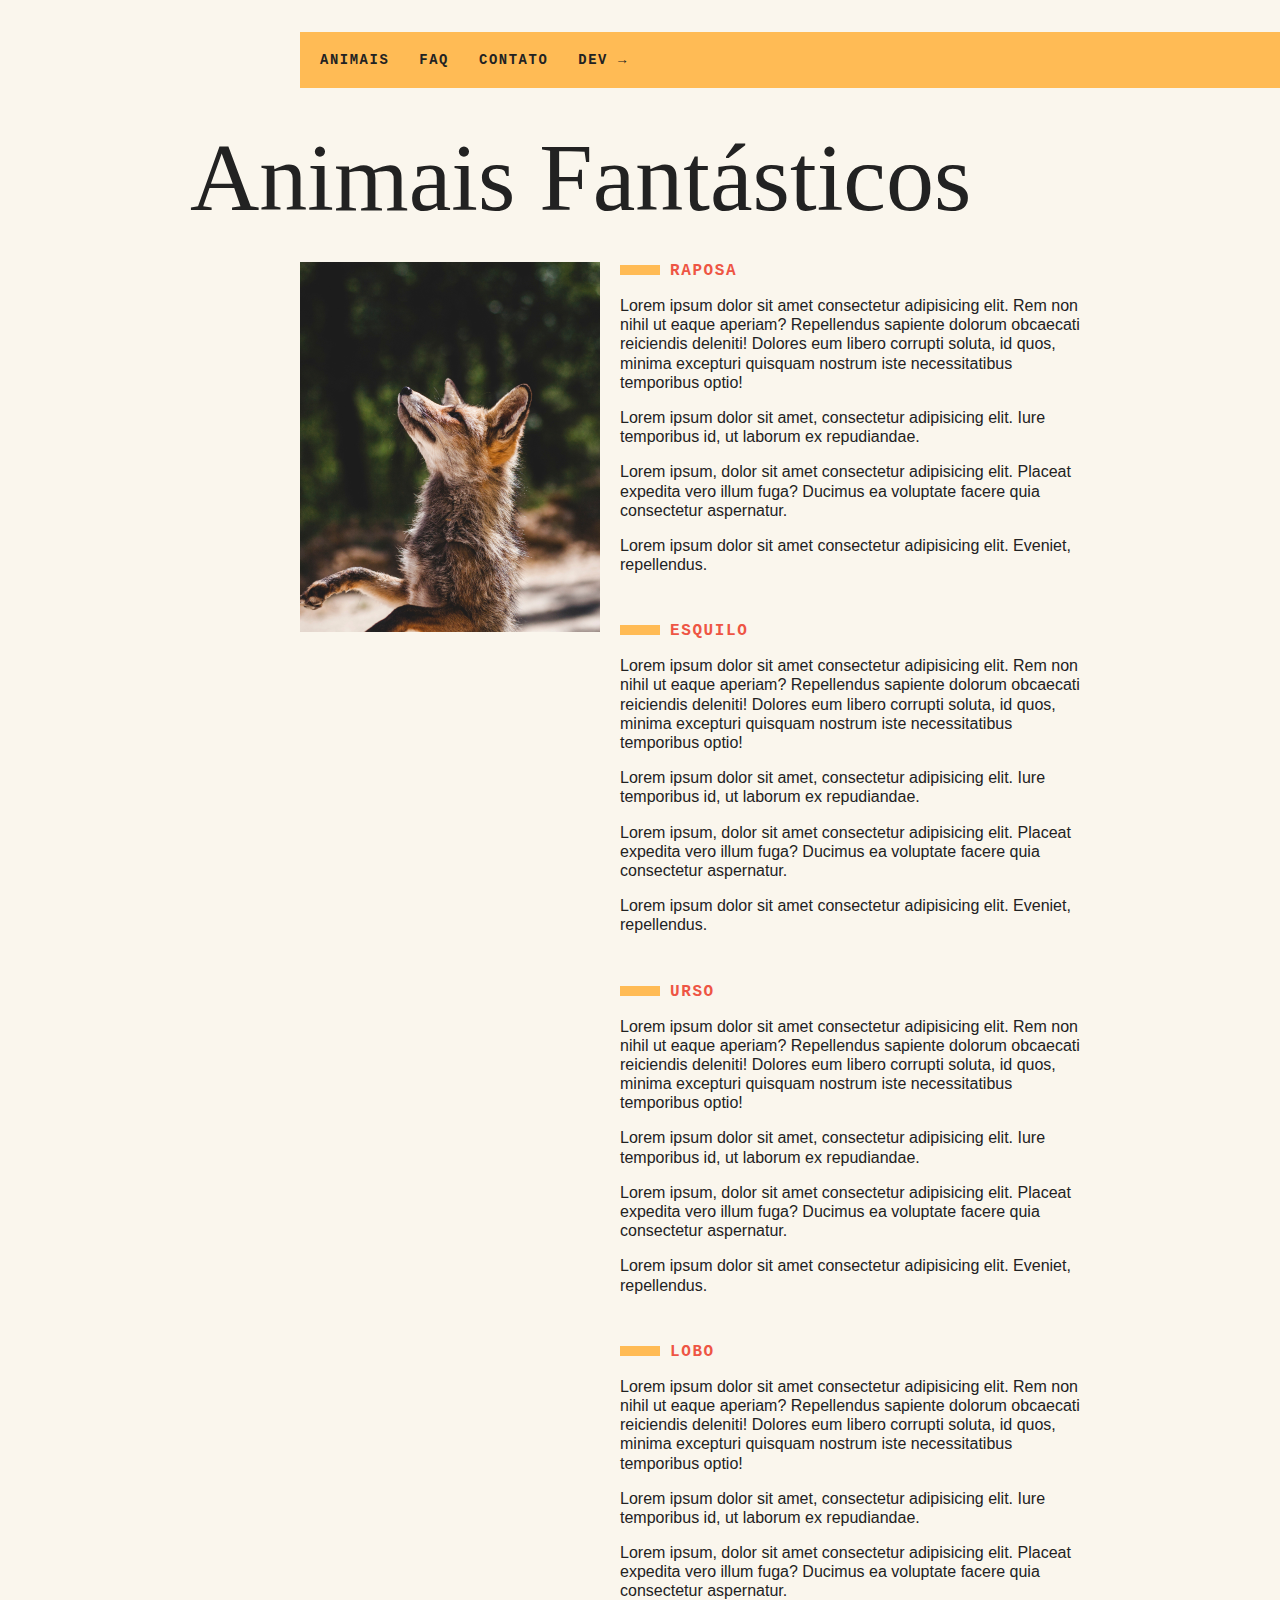
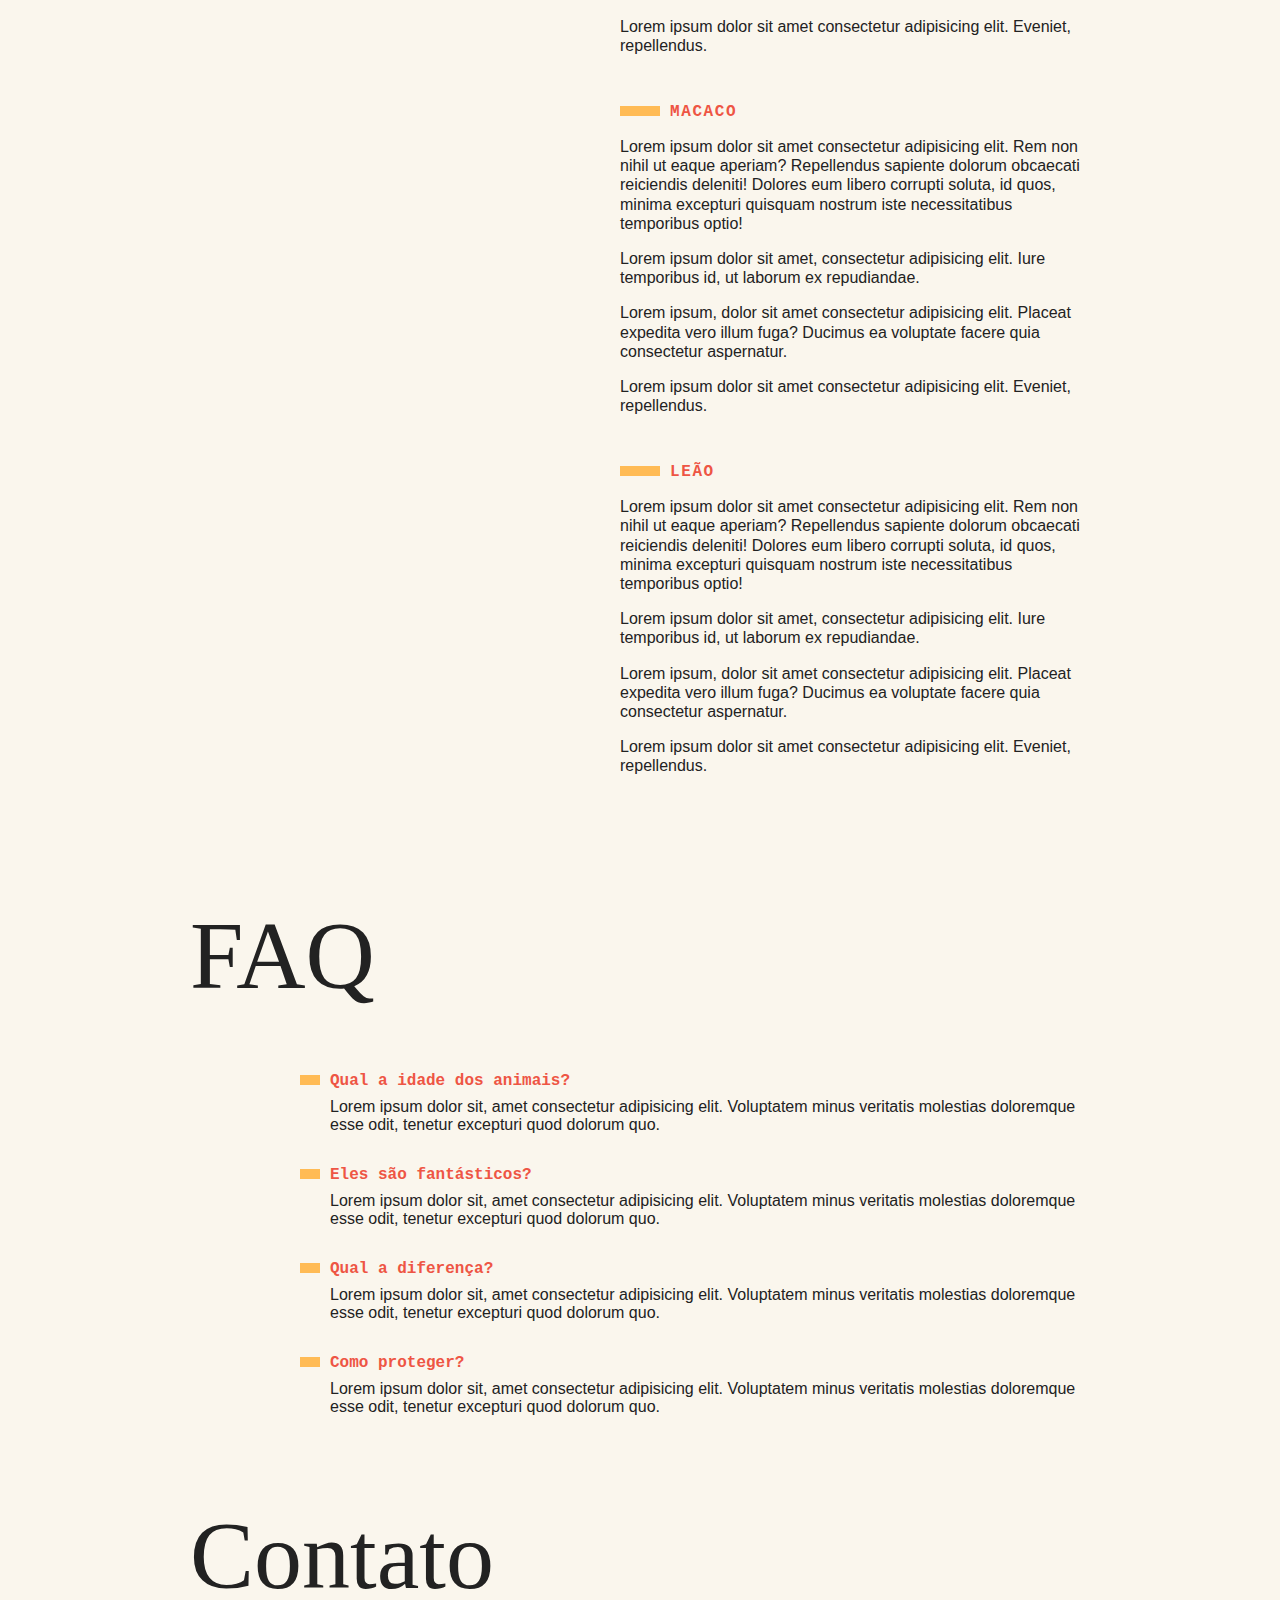
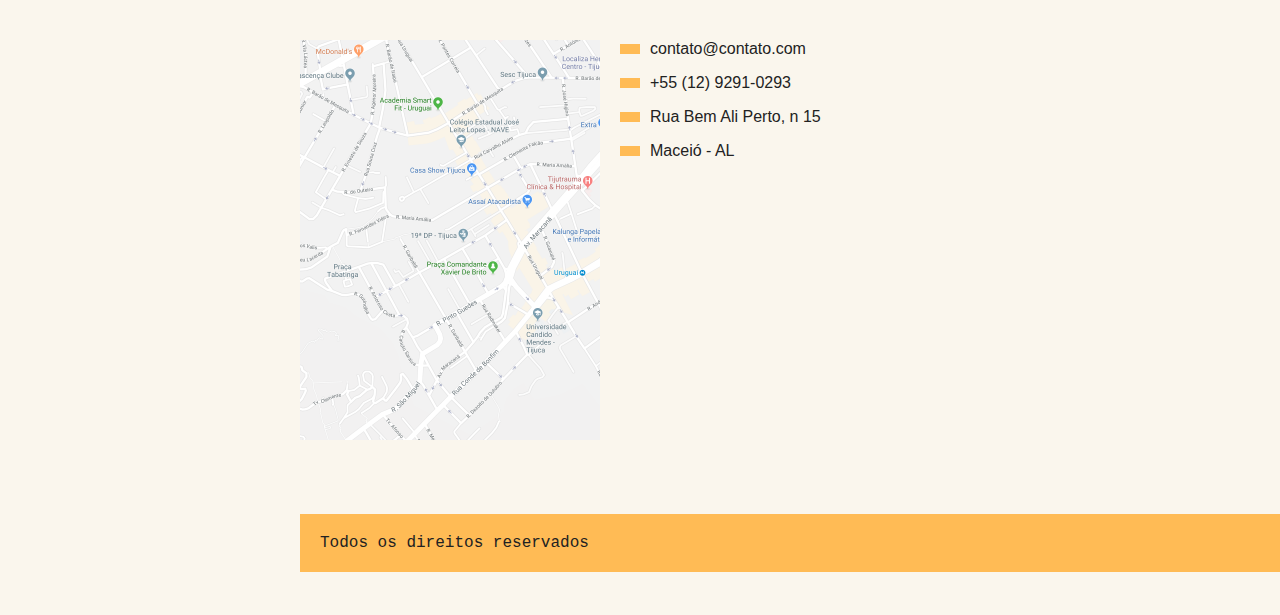
<file: 6.Classes e Atributos/index.html>
<!DOCTYPE html>
<html lang="pt-br">
<head>
  <meta charset="UTF-8">
  <link rel="stylesheet" href="css/style.css">
  <title>Animais Fantásticos</title>
</head>
<body>

  <nav class="menu azul">
    <ul>
      <li><a href="#animais">Animais</a></li>
      <li><a href="#faq">Faq</a></li>
      <li><a href="#contato">Contato</a></li>
      <li><a href="http://google.com">Dev →</a></li>
    </ul>
  </nav>

  <section class="grid-section animais" id="animais">
    <h1 class="titulo">Animais Fantásticos</h1>
    <ul class="animais-lista">
      <li>
        <img src="img/imagem1.jpg">
      </li>
      <li>
        <img src="img/imagem2.jpg">
      </li>
      <li>
        <img src="img/imagem3.jpg">
      </li>
      <li>
        <img src="img/imagem4.jpg">
      </li>
      <li>
        <img src="img/imagem5.jpg">
      </li>
      <li>
        <img src="img/imagem6.jpg">
      </li>
    </ul>

    <div class="animais-descricao">
      <section>
        <h2>Raposa</h2>
        <p>Lorem ipsum dolor sit amet consectetur adipisicing elit. Rem non nihil ut eaque aperiam? Repellendus sapiente
          dolorum obcaecati reiciendis deleniti! Dolores eum libero corrupti soluta, id quos, minima excepturi quisquam
          nostrum iste necessitatibus temporibus optio!</p>
        <p>Lorem ipsum dolor sit amet, consectetur adipisicing elit. Iure temporibus id, ut laborum ex repudiandae.</p>
        <p>Lorem ipsum, dolor sit amet consectetur adipisicing elit. Placeat expedita vero illum fuga? Ducimus ea voluptate
          facere quia consectetur aspernatur.</p>
        <p>Lorem ipsum dolor sit amet consectetur adipisicing elit. Eveniet, repellendus.</p>
      </section>
      
      <section>
        <h2>Esquilo</h2>
        <p>Lorem ipsum dolor sit amet consectetur adipisicing elit. Rem non nihil ut eaque aperiam? Repellendus sapiente
          dolorum obcaecati reiciendis deleniti! Dolores eum libero corrupti soluta, id quos, minima excepturi quisquam
          nostrum iste necessitatibus temporibus optio!</p>
        <p>Lorem ipsum dolor sit amet, consectetur adipisicing elit. Iure temporibus id, ut laborum ex repudiandae.</p>
        <p>Lorem ipsum, dolor sit amet consectetur adipisicing elit. Placeat expedita vero illum fuga? Ducimus ea voluptate
          facere quia consectetur aspernatur.</p>
        <p>Lorem ipsum dolor sit amet consectetur adipisicing elit. Eveniet, repellendus.</p>
      </section>
      
      <section>
        <h2>Urso</h2>
        <p>Lorem ipsum dolor sit amet consectetur adipisicing elit. Rem non nihil ut eaque aperiam? Repellendus sapiente
          dolorum obcaecati reiciendis deleniti! Dolores eum libero corrupti soluta, id quos, minima excepturi quisquam
          nostrum iste necessitatibus temporibus optio!</p>
        <p>Lorem ipsum dolor sit amet, consectetur adipisicing elit. Iure temporibus id, ut laborum ex repudiandae.</p>
        <p>Lorem ipsum, dolor sit amet consectetur adipisicing elit. Placeat expedita vero illum fuga? Ducimus ea voluptate
          facere quia consectetur aspernatur.</p>
        <p>Lorem ipsum dolor sit amet consectetur adipisicing elit. Eveniet, repellendus.</p>
      </section>
      
      <section>
        <h2>Lobo</h2>
        <p>Lorem ipsum dolor sit amet consectetur adipisicing elit. Rem non nihil ut eaque aperiam? Repellendus sapiente
          dolorum obcaecati reiciendis deleniti! Dolores eum libero corrupti soluta, id quos, minima excepturi quisquam
          nostrum iste necessitatibus temporibus optio!</p>
        <p>Lorem ipsum dolor sit amet, consectetur adipisicing elit. Iure temporibus id, ut laborum ex repudiandae.</p>
        <p>Lorem ipsum, dolor sit amet consectetur adipisicing elit. Placeat expedita vero illum fuga? Ducimus ea voluptate
          facere quia consectetur aspernatur.</p>
        <p>Lorem ipsum dolor sit amet consectetur adipisicing elit. Eveniet, repellendus.</p>
      </section>
      
      <section>
        <h2>Macaco</h2>
        <p>Lorem ipsum dolor sit amet consectetur adipisicing elit. Rem non nihil ut eaque aperiam? Repellendus sapiente
          dolorum obcaecati reiciendis deleniti! Dolores eum libero corrupti soluta, id quos, minima excepturi quisquam
          nostrum iste necessitatibus temporibus optio!</p>
        <p>Lorem ipsum dolor sit amet, consectetur adipisicing elit. Iure temporibus id, ut laborum ex repudiandae.</p>
        <p>Lorem ipsum, dolor sit amet consectetur adipisicing elit. Placeat expedita vero illum fuga? Ducimus ea voluptate
          facere quia consectetur aspernatur.</p>
        <p>Lorem ipsum dolor sit amet consectetur adipisicing elit. Eveniet, repellendus.</p>
      </section>
      
      <section>
        <h2>Leão</h2>
        <p>Lorem ipsum dolor sit amet consectetur adipisicing elit. Rem non nihil ut eaque aperiam? Repellendus sapiente
          dolorum obcaecati reiciendis deleniti! Dolores eum libero corrupti soluta, id quos, minima excepturi quisquam
          nostrum iste necessitatibus temporibus optio!</p>
        <p>Lorem ipsum dolor sit amet, consectetur adipisicing elit. Iure temporibus id, ut laborum ex repudiandae.</p>
        <p>Lorem ipsum, dolor sit amet consectetur adipisicing elit. Placeat expedita vero illum fuga? Ducimus ea voluptate
          facere quia consectetur aspernatur.</p>
        <p>Lorem ipsum dolor sit amet consectetur adipisicing elit. Eveniet, repellendus.</p>
      </section>
    </div>
  </section>

  <section class="grid-section faq" id="faq">
    <h1 class="titulo">FAQ</h1>
    <dl class="faq-lista">
      <dt>Qual a idade dos animais?</dt>
      <dd>Lorem ipsum dolor sit, amet consectetur adipisicing elit. Voluptatem minus veritatis molestias doloremque esse odit, tenetur excepturi quod dolorum quo.</dd>

      <dt>Eles são fantásticos?</dt>
      <dd>Lorem ipsum dolor sit, amet consectetur adipisicing elit. Voluptatem minus veritatis molestias doloremque esse odit, tenetur excepturi quod dolorum quo.</dd>

      <dt>Qual a diferença?</dt>
      <dd>Lorem ipsum dolor sit, amet consectetur adipisicing elit. Voluptatem minus veritatis molestias doloremque esse odit, tenetur excepturi quod dolorum quo.</dd>

      <dt>Como proteger?</dt>
      <dd>Lorem ipsum dolor sit, amet consectetur adipisicing elit. Voluptatem minus veritatis molestias doloremque esse odit, tenetur excepturi quod dolorum quo.</dd>
    </dl>
  </section>

  <section class="grid-section contato" id="contato">
    <h1 class="titulo">Contato</h1>
    <div class="mapa">
      <img src="img/mapa.png">
    </div>
    <ul class="dados">
      <li>contato@contato.com</li>
      <li>+55 (12) 9291-0293</li>
      <li>Rua Bem Ali Perto, n 15</li>
      <li>Maceió - AL</li>
    </ul>
  </section>

  <footer class="copy">
    <p>Todos os direitos reservados</p>
  </footer>


  <script src="script.js"></script>
</body>
</html>
</file>
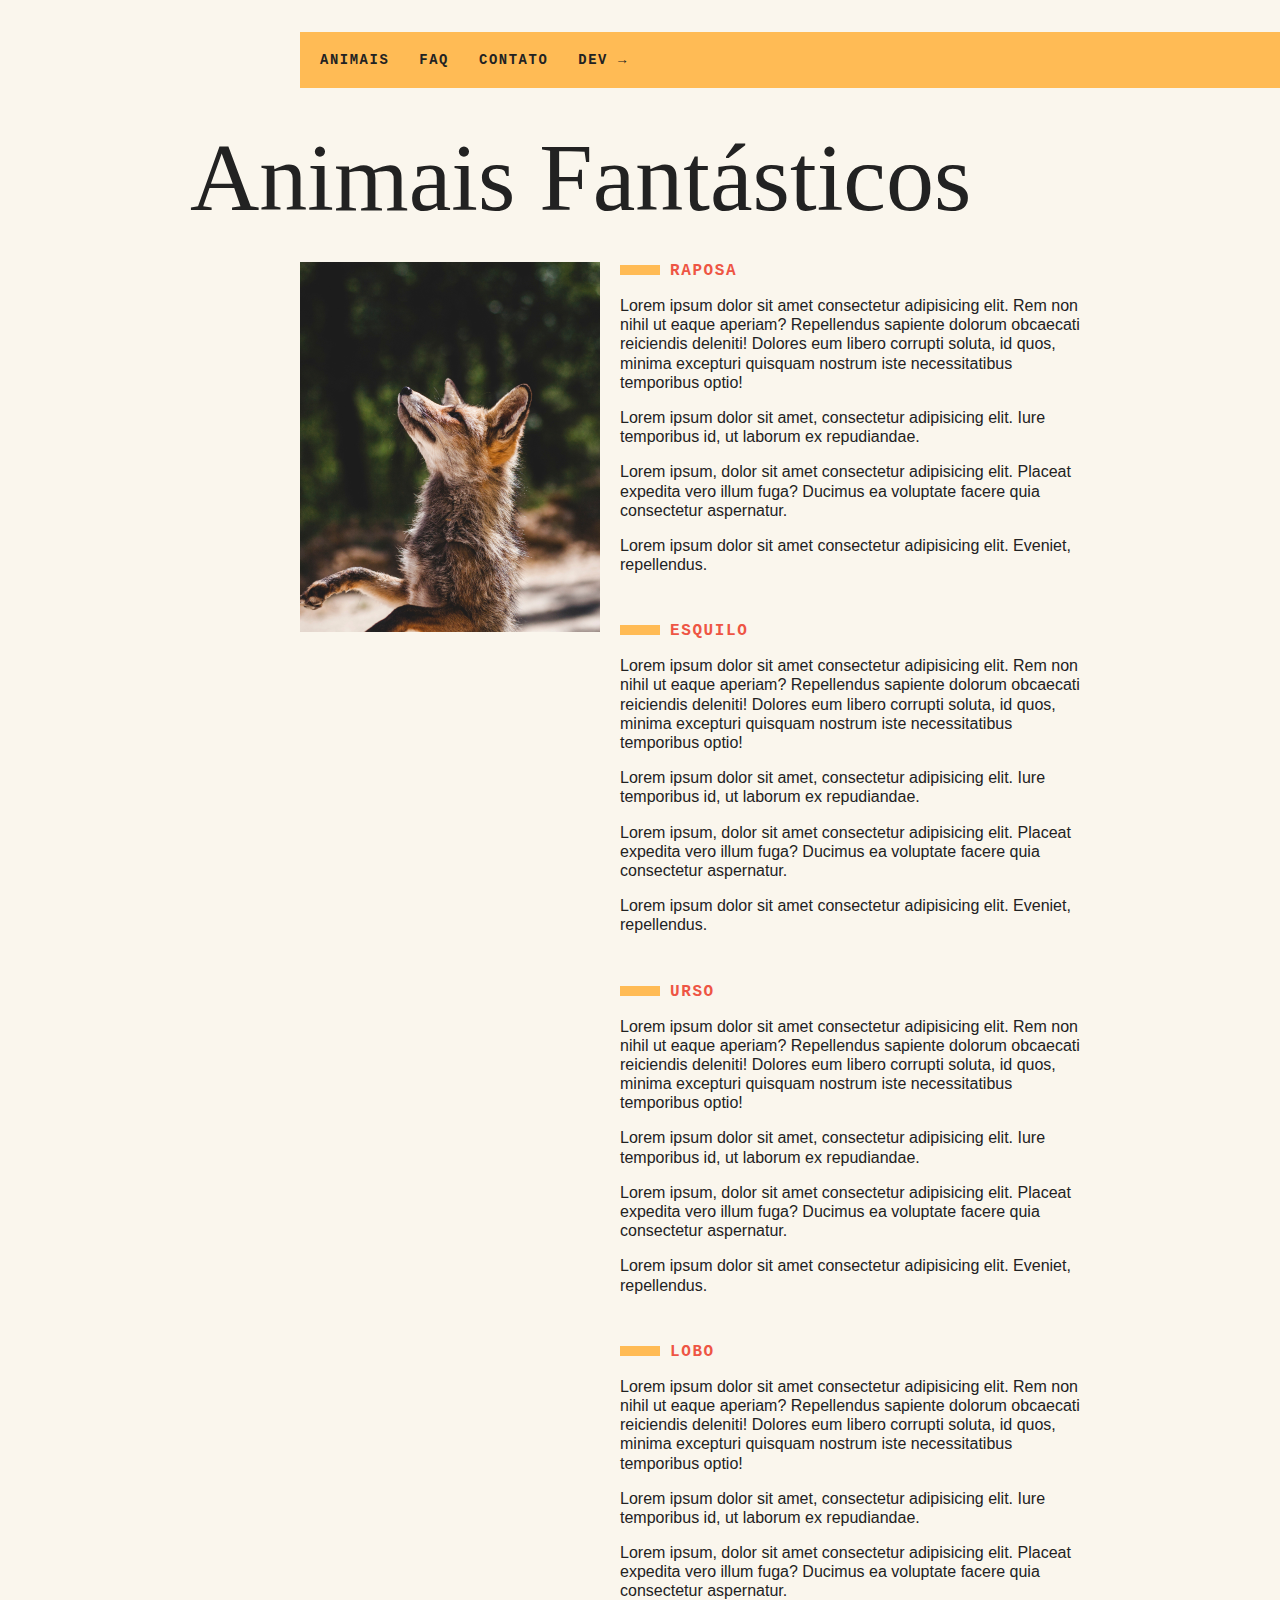
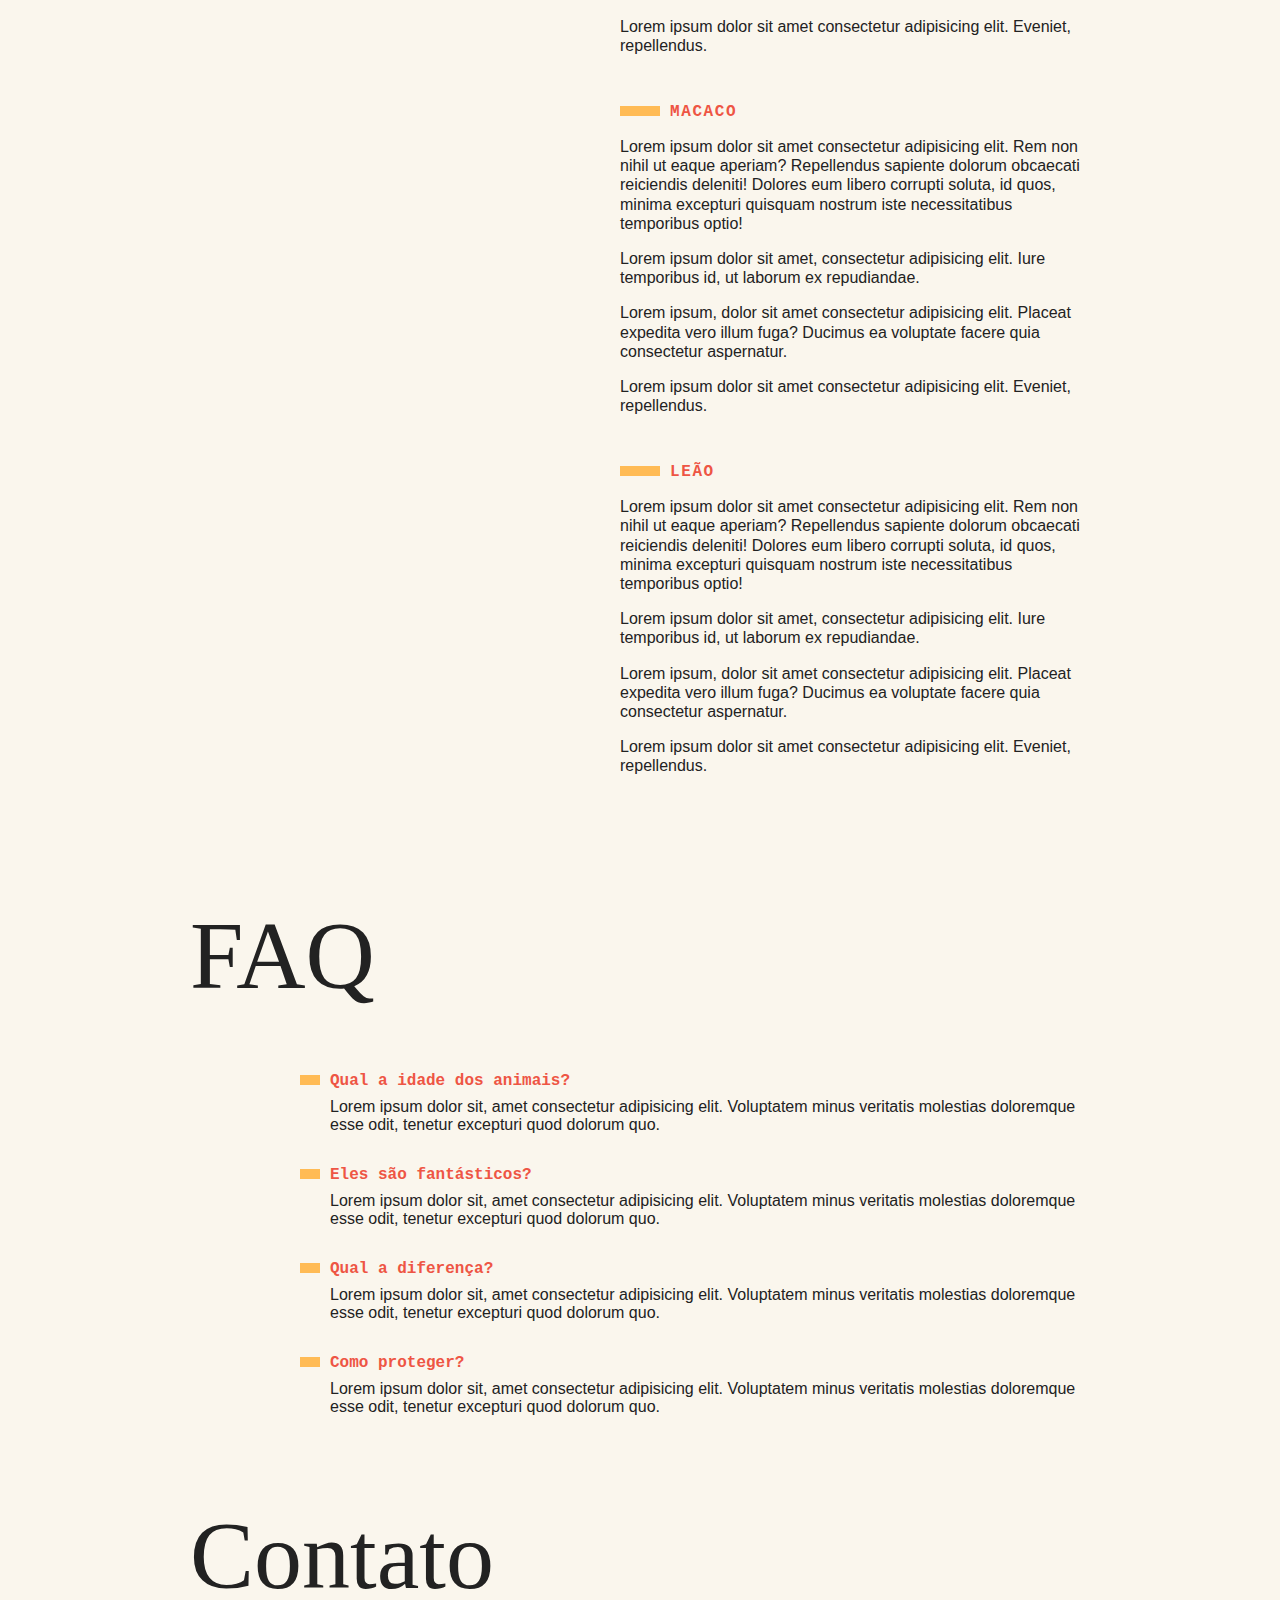
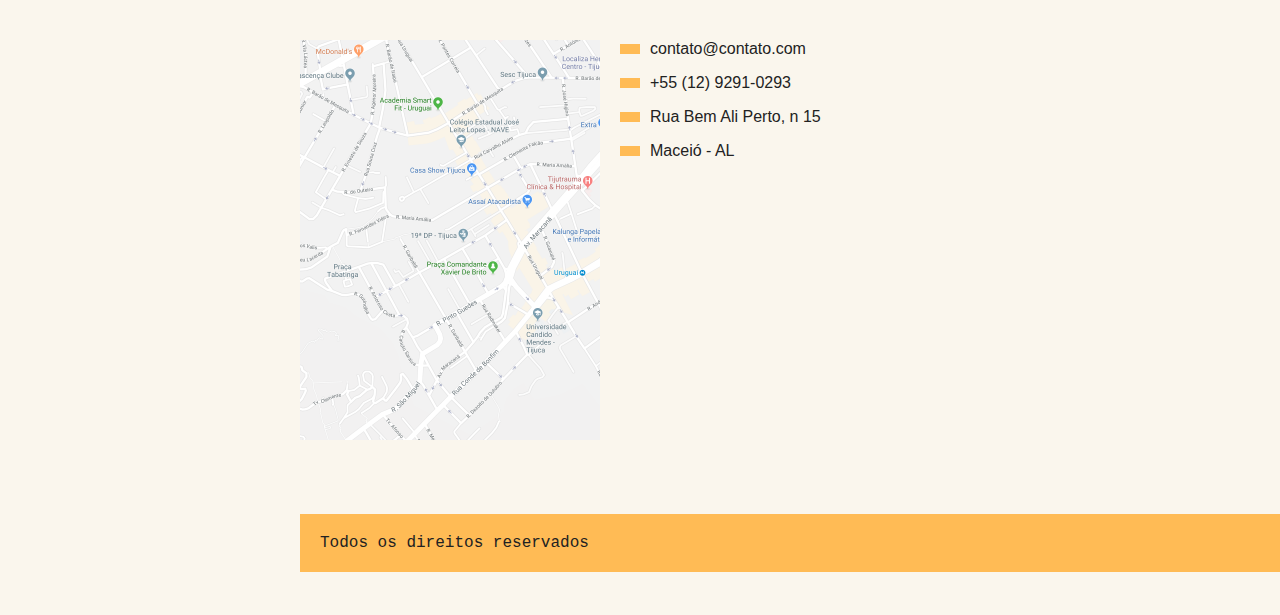
<file: 8.Eventos/index.html>
<!DOCTYPE html>
<html lang="pt-br">
<head>
  <meta charset="UTF-8">
  <link rel="stylesheet" href="css/style.css">
  <title>Animais Fantásticos</title>
</head>
<body>

  <nav class="menu">
    <ul>
      <li><a href="#animais">Animais</a></li>
      <li><a href="#faq">Faq</a></li>
      <li><a href="#contato">Contato</a></li>
      <li><a href="http://google.com">Dev →</a></li>
    </ul>
  </nav>

  <section class="grid-section animais" id="animais">
    <h1 class="titulo">Animais Fantásticos</h1>
    <ul class="animais-lista">
      <li>
        <img src="img/imagem1.jpg">
      </li>
      <li>
        <img src="img/imagem2.jpg">
      </li>
      <li>
        <img src="img/imagem3.jpg">
      </li>
      <li>
        <img src="img/imagem4.jpg">
      </li>
      <li>
        <img src="img/imagem5.jpg">
      </li>
      <li>
        <img src="img/imagem6.jpg">
      </li>
    </ul>

    <div class="animais-descricao">
      <section>
        <h2>Raposa</h2>
        <p>Lorem ipsum dolor sit amet consectetur adipisicing elit. Rem non nihil ut eaque aperiam? Repellendus sapiente
          dolorum obcaecati reiciendis deleniti! Dolores eum libero corrupti soluta, id quos, minima excepturi quisquam
          nostrum iste necessitatibus temporibus optio!</p>
        <p>Lorem ipsum dolor sit amet, consectetur adipisicing elit. Iure temporibus id, ut laborum ex repudiandae.</p>
        <p>Lorem ipsum, dolor sit amet consectetur adipisicing elit. Placeat expedita vero illum fuga? Ducimus ea voluptate
          facere quia consectetur aspernatur.</p>
        <p>Lorem ipsum dolor sit amet consectetur adipisicing elit. Eveniet, repellendus.</p>
      </section>
      
      <section>
        <h2>Esquilo</h2>
        <p>Lorem ipsum dolor sit amet consectetur adipisicing elit. Rem non nihil ut eaque aperiam? Repellendus sapiente
          dolorum obcaecati reiciendis deleniti! Dolores eum libero corrupti soluta, id quos, minima excepturi quisquam
          nostrum iste necessitatibus temporibus optio!</p>
        <p>Lorem ipsum dolor sit amet, consectetur adipisicing elit. Iure temporibus id, ut laborum ex repudiandae.</p>
        <p>Lorem ipsum, dolor sit amet consectetur adipisicing elit. Placeat expedita vero illum fuga? Ducimus ea voluptate
          facere quia consectetur aspernatur.</p>
        <p>Lorem ipsum dolor sit amet consectetur adipisicing elit. Eveniet, repellendus.</p>
      </section>
      
      <section>
        <h2>Urso</h2>
        <p>Lorem ipsum dolor sit amet consectetur adipisicing elit. Rem non nihil ut eaque aperiam? Repellendus sapiente
          dolorum obcaecati reiciendis deleniti! Dolores eum libero corrupti soluta, id quos, minima excepturi quisquam
          nostrum iste necessitatibus temporibus optio!</p>
        <p>Lorem ipsum dolor sit amet, consectetur adipisicing elit. Iure temporibus id, ut laborum ex repudiandae.</p>
        <p>Lorem ipsum, dolor sit amet consectetur adipisicing elit. Placeat expedita vero illum fuga? Ducimus ea voluptate
          facere quia consectetur aspernatur.</p>
        <p>Lorem ipsum dolor sit amet consectetur adipisicing elit. Eveniet, repellendus.</p>
      </section>
      
      <section>
        <h2>Lobo</h2>
        <p>Lorem ipsum dolor sit amet consectetur adipisicing elit. Rem non nihil ut eaque aperiam? Repellendus sapiente
          dolorum obcaecati reiciendis deleniti! Dolores eum libero corrupti soluta, id quos, minima excepturi quisquam
          nostrum iste necessitatibus temporibus optio!</p>
        <p>Lorem ipsum dolor sit amet, consectetur adipisicing elit. Iure temporibus id, ut laborum ex repudiandae.</p>
        <p>Lorem ipsum, dolor sit amet consectetur adipisicing elit. Placeat expedita vero illum fuga? Ducimus ea voluptate
          facere quia consectetur aspernatur.</p>
        <p>Lorem ipsum dolor sit amet consectetur adipisicing elit. Eveniet, repellendus.</p>
      </section>
      
      <section>
        <h2>Macaco</h2>
        <p>Lorem ipsum dolor sit amet consectetur adipisicing elit. Rem non nihil ut eaque aperiam? Repellendus sapiente
          dolorum obcaecati reiciendis deleniti! Dolores eum libero corrupti soluta, id quos, minima excepturi quisquam
          nostrum iste necessitatibus temporibus optio!</p>
        <p>Lorem ipsum dolor sit amet, consectetur adipisicing elit. Iure temporibus id, ut laborum ex repudiandae.</p>
        <p>Lorem ipsum, dolor sit amet consectetur adipisicing elit. Placeat expedita vero illum fuga? Ducimus ea voluptate
          facere quia consectetur aspernatur.</p>
        <p>Lorem ipsum dolor sit amet consectetur adipisicing elit. Eveniet, repellendus.</p>
      </section>
      
      <section>
        <h2>Leão</h2>
        <p>Lorem ipsum dolor sit amet consectetur adipisicing elit. Rem non nihil ut eaque aperiam? Repellendus sapiente
          dolorum obcaecati reiciendis deleniti! Dolores eum libero corrupti soluta, id quos, minima excepturi quisquam
          nostrum iste necessitatibus temporibus optio!</p>
        <p>Lorem ipsum dolor sit amet, consectetur adipisicing elit. Iure temporibus id, ut laborum ex repudiandae.</p>
        <p>Lorem ipsum, dolor sit amet consectetur adipisicing elit. Placeat expedita vero illum fuga? Ducimus ea voluptate
          facere quia consectetur aspernatur.</p>
        <p>Lorem ipsum dolor sit amet consectetur adipisicing elit. Eveniet, repellendus.</p>
      </section>
    </div>
  </section>

  <section class="grid-section faq" id="faq">
    <h1 class="titulo">FAQ</h1>
    <dl class="faq-lista">
      <dt>Qual a idade dos animais?</dt>
      <dd>Lorem ipsum dolor sit, amet consectetur adipisicing elit. Voluptatem minus veritatis molestias doloremque esse odit, tenetur excepturi quod dolorum quo.</dd>

      <dt>Eles são fantásticos?</dt>
      <dd>Lorem ipsum dolor sit, amet consectetur adipisicing elit. Voluptatem minus veritatis molestias doloremque esse odit, tenetur excepturi quod dolorum quo.</dd>

      <dt>Qual a diferença?</dt>
      <dd>Lorem ipsum dolor sit, amet consectetur adipisicing elit. Voluptatem minus veritatis molestias doloremque esse odit, tenetur excepturi quod dolorum quo.</dd>

      <dt>Como proteger?</dt>
      <dd>Lorem ipsum dolor sit, amet consectetur adipisicing elit. Voluptatem minus veritatis molestias doloremque esse odit, tenetur excepturi quod dolorum quo.</dd>
    </dl>
  </section>

  <section class="grid-section contato" id="contato">
    <h1 class="titulo">Contato</h1>
    <div class="mapa">
      <img src="img/mapa.png">
    </div>
    <ul class="dados">
      <li>contato@contato.com</li>
      <li>+55 (12) 9291-0293</li>
      <li>Rua Bem Ali Perto, n 15</li>
      <li>Maceió - AL</li>
    </ul>
  </section>

  <footer class="copy">
    <p>Todos os direitos reservados</p>
  </footer>


  <script src="script.js"></script>
</body>
</html>
</file>
<file: 10.Navegacao por Tab/css/style.css>
body,
h1,
h2,
h3,
ul,
li,
p,
dd,
dt,
dl {
  margin: 0px;
  padding: 0px;
}

img {
  display: block;
  max-width: 100%;
}

ul {
  list-style: none;
}

body {
  background: #faf6ed;
  color: #222;
  -webkit-font-smoothing: antialiased;
  display: grid;
  grid-template-columns: 1fr 120px minmax(300px, 800px) 1fr;
}

.menu {
  grid-column: 3 / 5;
  margin-top: 2rem;
  margin-bottom: 2rem;
  background: #fb5;
}

.menu ul {
  display: flex;
  flex-wrap: wrap;
  padding: 10px;
}

.menu li a {
  display: block;
  padding: 10px;
  margin-right: 10px;
  color: #222;
  text-decoration: none;
  font-family: "IBM Plex Mono", monospace;
  font-weight: bold;
  text-transform: uppercase;
  font-size: 0.865rem;
  letter-spacing: 0.1rem;
}

.grid-section {
  grid-column: 2 / 4;
  width: 100%;
  box-sizing: border-box;
  padding: 10px;
  display: grid;
  grid-template-columns: 90px 300px 1fr;
  grid-gap: 20px;
  margin-bottom: 4rem;
}

.titulo {
  font-family: Georgia;
  font-size: 6rem;
  line-height: 1;
  font-weight: normal;
  margin-bottom: 1rem;
  grid-column: 1 / 4;
}

.animais h2 {
  font-family: "IBM Plex Mono", monospace;
  font-size: 1rem;
  text-transform: uppercase;
  letter-spacing: 0.1em;
  margin-bottom: 1rem;
  color: #e54;
}

.animais h2::before {
  content: "";
  display: inline-block;
  width: 40px;
  height: 10px;
  margin-right: 10px;
  background: #fb5;
}

.animais p {
  font-family: Helvetica, Arial, sans-serif;
  line-height: 1.2;
  margin-bottom: 1rem;
}

.animais-lista {
  height: 370px;
  overflow-y: scroll;
  grid-column: 2;
}

.animais-lista li {
  cursor: pointer;
}

.animais-lista::-webkit-scrollbar {
  width: 18px;
}

.animais-lista::-webkit-scrollbar-thumb {
  background: #fb5;
  border-left: 4px solid #faf6ed;
  border-right: 4px solid #faf6ed;
}

.animais-lista::-webkit-scrollbar-track {
  background: #faf6ed;
}

.animais-descricao {
  grid-column: 3;
}

.animais-descricao section {
  margin-bottom: 3rem;
}

.faq-lista {
  grid-column: 2 / 4;
}

.faq-lista dt {
  font-family: "IMB Plex Mono", monospace;
  font-weight: bold;
  margin-top: 2rem;
  margin-bottom: 0.5rem;
  color: #e54;
}

.faq-lista dt::before {
  content: "";
  display: inline-block;
  width: 20px;
  height: 10px;
  margin-right: 10px;
  background: #fb5;
}

.faq-lista dd {
  font-family: Helvetica, Arial, sans-serif;
  margin-bottom: 0.5rem;
  margin-left: 30px;
}

.mapa {
  grid-column: 2;
}

.dados {
  grid-column: 3;
}

.dados li {
  margin-bottom: 1rem;
  font-family: Helvetica, Arial, sans-serif;
}

.dados li::before {
  content: "";
  display: inline-block;
  width: 20px;
  height: 10px;
  margin-right: 10px;
  background: #fb5;
}

.copy {
  grid-column: 3 / 5;
  margin-bottom: 2rem;
  background: #fb5;
}

.copy p {
  padding: 20px;
  font-family: "IBM Plex Mono", monospace;
}

@media (max-width: 700px) {
  body {
    grid-template-columns: 1fr;
  }
  .menu,
  .grid-section,
  .copy {
    grid-column: 1;
  }
  .grid-section {
    grid-template-columns: 100px 1fr;
    grid-gap: 10px;
  }
  .animais-lista {
    grid-column: 1;
  }
  .faq-lista,
  .dados,
  .mapa {
    grid-column: 1 / 3;
  }
  .grid-section h1 {
    font-size: 3rem;
  }
  .menu {
    margin-top: 0px;
  }
  .copy {
    margin-bottom: 0px;
  }
}

.js-tabcontent section {
  display: none;
}

.js-tabcontent section.ativo {
  display: block !important;
  animation: show 0.5s forwards;
}

@keyframes show {
  from {
    opacity: 0;
    transform: translate3d(-30px, 0, 0);
  }

  to {
    opacity: 1;
    transform: translate3d(0, 0, 0);
  }
}
</file>
<file: 11.Accordion List/css/style.css>
body,
h1,
h2,
h3,
ul,
li,
p,
dd,
dt,
dl {
  margin: 0px;
  padding: 0px;
}

img {
  display: block;
  max-width: 100%;
}

ul {
  list-style: none;
}

body {
  background: #faf6ed;
  color: #222;
  -webkit-font-smoothing: antialiased;
  display: grid;
  grid-template-columns: 1fr 120px minmax(300px, 800px) 1fr;
}

.menu {
  grid-column: 3 / 5;
  margin-top: 2rem;
  margin-bottom: 2rem;
  background: #fb5;
}

.menu ul {
  display: flex;
  flex-wrap: wrap;
  padding: 10px;
}

.menu li a {
  display: block;
  padding: 10px;
  margin-right: 10px;
  color: #222;
  text-decoration: none;
  font-family: "IBM Plex Mono", monospace;
  font-weight: bold;
  text-transform: uppercase;
  font-size: 0.865rem;
  letter-spacing: 0.1rem;
}

.grid-section {
  grid-column: 2 / 4;
  width: 100%;
  box-sizing: border-box;
  padding: 10px;
  display: grid;
  grid-template-columns: 90px 300px 1fr;
  grid-gap: 20px;
  margin-bottom: 4rem;
}

.titulo {
  font-family: Georgia;
  font-size: 6rem;
  line-height: 1;
  font-weight: normal;
  margin-bottom: 1rem;
  grid-column: 1 / 4;
}

.animais h2 {
  font-family: "IBM Plex Mono", monospace;
  font-size: 1rem;
  text-transform: uppercase;
  letter-spacing: 0.1em;
  margin-bottom: 1rem;
  color: #e54;
}

.animais h2::before {
  content: "";
  display: inline-block;
  width: 40px;
  height: 10px;
  margin-right: 10px;
  background: #fb5;
}

.animais p {
  font-family: Helvetica, Arial, sans-serif;
  line-height: 1.2;
  margin-bottom: 1rem;
}

.animais-lista {
  height: 370px;
  overflow-y: scroll;
  grid-column: 2;
}

.animais-lista li {
  cursor: pointer;
}

.animais-lista::-webkit-scrollbar {
  width: 18px;
}

.animais-lista::-webkit-scrollbar-thumb {
  background: #fb5;
  border-left: 4px solid #faf6ed;
  border-right: 4px solid #faf6ed;
}

.animais-lista::-webkit-scrollbar-track {
  background: #faf6ed;
}

.animais-descricao {
  grid-column: 3;
}

.animais-descricao section {
  margin-bottom: 3rem;
}

.faq-lista {
  grid-column: 2 / 4;
}

.faq-lista dt {
  font-family: "IMB Plex Mono", monospace;
  font-weight: bold;
  margin-top: 2rem;
  margin-bottom: 0.5rem;
  color: #e54;
}

.faq-lista dt::before {
  content: "";
  display: inline-block;
  width: 20px;
  height: 10px;
  margin-right: 10px;
  background: #fb5;
}

.faq-lista dd {
  font-family: Helvetica, Arial, sans-serif;
  margin-bottom: 0.5rem;
  margin-left: 30px;
}

.mapa {
  grid-column: 2;
}

.dados {
  grid-column: 3;
}

.dados li {
  margin-bottom: 1rem;
  font-family: Helvetica, Arial, sans-serif;
}

.dados li::before {
  content: "";
  display: inline-block;
  width: 20px;
  height: 10px;
  margin-right: 10px;
  background: #fb5;
}

.copy {
  grid-column: 3 / 5;
  margin-bottom: 2rem;
  background: #fb5;
}

.copy p {
  padding: 20px;
  font-family: "IBM Plex Mono", monospace;
}

@media (max-width: 700px) {
  body {
    grid-template-columns: 1fr;
  }
  .menu,
  .grid-section,
  .copy {
    grid-column: 1;
  }
  .grid-section {
    grid-template-columns: 100px 1fr;
    grid-gap: 10px;
  }
  .animais-lista {
    grid-column: 1;
  }
  .faq-lista,
  .dados,
  .mapa {
    grid-column: 1 / 3;
  }
  .grid-section h1 {
    font-size: 3rem;
  }
  .menu {
    margin-top: 0px;
  }
  .copy {
    margin-bottom: 0px;
  }
}

.js-tabcontent section {
  display: none;
}

.js-tabcontent section.ativo {
  display: block !important;
  animation: show 0.5s forwards;
}

@keyframes show {
  from {
    opacity: 0;
    transform: translate3d(-30px, 0, 0);
  }

  to {
    opacity: 1;
    transform: translate3d(0, 0, 0);
  }
}

.js-accordion dd {
  display: none;
}

.js-accordion dt::after {
  content: "⬎";
  margin-left: 10px;
}

.js-accordion dt.ativo::after {
  content: "⬏";
}

.js-accordion dd.ativo {
  display: block;
  animation: slideDown 0.5s forwards;
}

@keyframes slideDown {
  from {
    opacity: 0;
    max-height: 0;
  }
  to {
    opacity: 1;
    max-height: 200px;
  }
}
</file>
<file: 12.Scroll Suave Link Interno/css/style.css>
body,
h1,
h2,
h3,
ul,
li,
p,
dd,
dt,
dl {
  margin: 0px;
  padding: 0px;
}

img {
  display: block;
  max-width: 100%;
}

ul {
  list-style: none;
}

body {
  background: #faf6ed;
  color: #222;
  -webkit-font-smoothing: antialiased;
  display: grid;
  grid-template-columns: 1fr 120px minmax(300px, 800px) 1fr;
}

.menu {
  grid-column: 3 / 5;
  margin-top: 2rem;
  margin-bottom: 2rem;
  background: #fb5;
}

.menu ul {
  display: flex;
  flex-wrap: wrap;
  padding: 10px;
}

.menu li a {
  display: block;
  padding: 10px;
  margin-right: 10px;
  color: #222;
  text-decoration: none;
  font-family: "IBM Plex Mono", monospace;
  font-weight: bold;
  text-transform: uppercase;
  font-size: 0.865rem;
  letter-spacing: 0.1rem;
}

.grid-section {
  grid-column: 2 / 4;
  width: 100%;
  box-sizing: border-box;
  padding: 10px;
  display: grid;
  grid-template-columns: 90px 300px 1fr;
  grid-gap: 20px;
  margin-bottom: 4rem;
}

.titulo {
  font-family: Georgia;
  font-size: 6rem;
  line-height: 1;
  font-weight: normal;
  margin-bottom: 1rem;
  grid-column: 1 / 4;
}

.animais h2 {
  font-family: "IBM Plex Mono", monospace;
  font-size: 1rem;
  text-transform: uppercase;
  letter-spacing: 0.1em;
  margin-bottom: 1rem;
  color: #e54;
}

.animais h2::before {
  content: "";
  display: inline-block;
  width: 40px;
  height: 10px;
  margin-right: 10px;
  background: #fb5;
}

.animais p {
  font-family: Helvetica, Arial, sans-serif;
  line-height: 1.2;
  margin-bottom: 1rem;
}

.animais-lista {
  height: 370px;
  overflow-y: scroll;
  grid-column: 2;
}

.animais-lista li {
  cursor: pointer;
}

.animais-lista::-webkit-scrollbar {
  width: 18px;
}

.animais-lista::-webkit-scrollbar-thumb {
  background: #fb5;
  border-left: 4px solid #faf6ed;
  border-right: 4px solid #faf6ed;
}

.animais-lista::-webkit-scrollbar-track {
  background: #faf6ed;
}

.animais-descricao {
  grid-column: 3;
}

.animais-descricao section {
  margin-bottom: 3rem;
}

.faq-lista {
  grid-column: 2 / 4;
}

.faq-lista dt {
  font-family: "IMB Plex Mono", monospace;
  font-weight: bold;
  margin-top: 2rem;
  margin-bottom: 0.5rem;
  color: #e54;
}

.faq-lista dt::before {
  content: "";
  display: inline-block;
  width: 20px;
  height: 10px;
  margin-right: 10px;
  background: #fb5;
}

.faq-lista dd {
  font-family: Helvetica, Arial, sans-serif;
  margin-bottom: 0.5rem;
  margin-left: 30px;
}

.mapa {
  grid-column: 2;
}

.dados {
  grid-column: 3;
}

.dados li {
  margin-bottom: 1rem;
  font-family: Helvetica, Arial, sans-serif;
}

.dados li::before {
  content: "";
  display: inline-block;
  width: 20px;
  height: 10px;
  margin-right: 10px;
  background: #fb5;
}

.copy {
  grid-column: 3 / 5;
  margin-bottom: 2rem;
  background: #fb5;
}

.copy p {
  padding: 20px;
  font-family: "IBM Plex Mono", monospace;
}

@media (max-width: 700px) {
  body {
    grid-template-columns: 1fr;
  }
  .menu,
  .grid-section,
  .copy {
    grid-column: 1;
  }
  .grid-section {
    grid-template-columns: 100px 1fr;
    grid-gap: 10px;
  }
  .animais-lista {
    grid-column: 1;
  }
  .faq-lista,
  .dados,
  .mapa {
    grid-column: 1 / 3;
  }
  .grid-section h1 {
    font-size: 3rem;
  }
  .menu {
    margin-top: 0px;
  }
  .copy {
    margin-bottom: 0px;
  }
}

.js-tabcontent section {
  display: none;
}

.js-tabcontent section.ativo {
  display: block !important;
  animation: show 0.5s forwards;
}

@keyframes show {
  from {
    opacity: 0;
    transform: translate3d(-30px, 0, 0);
  }

  to {
    opacity: 1;
    transform: translate3d(0, 0, 0);
  }
}

.js-accordion dd {
  display: none;
}

.js-accordion dt::after {
  content: "⬎";
  margin-left: 10px;
}

.js-accordion dt.ativo::after {
  content: "⬏";
}

.js-accordion dd.ativo {
  display: block;
  animation: slideDown 0.5s forwards;
}

@keyframes slideDown {
  from {
    opacity: 0;
    max-height: 0;
  }
  to {
    opacity: 1;
    max-height: 200px;
  }
}
</file>
<file: 13.Animacao ao scroll/css/style.css>
body,
h1,
h2,
h3,
ul,
li,
p,
dd,
dt,
dl {
  margin: 0px;
  padding: 0px;
}

img {
  display: block;
  max-width: 100%;
}

ul {
  list-style: none;
}

body {
  background: #faf6ed;
  color: #222;
  -webkit-font-smoothing: antialiased;
  display: grid;
  grid-template-columns: 1fr 120px minmax(300px, 800px) 1fr;
}

.menu {
  grid-column: 3 / 5;
  margin-top: 2rem;
  margin-bottom: 2rem;
  background: #fb5;
}

.menu ul {
  display: flex;
  flex-wrap: wrap;
  padding: 10px;
}

.menu li a {
  display: block;
  padding: 10px;
  margin-right: 10px;
  color: #222;
  text-decoration: none;
  font-family: "IBM Plex Mono", monospace;
  font-weight: bold;
  text-transform: uppercase;
  font-size: 0.865rem;
  letter-spacing: 0.1rem;
}

.grid-section {
  grid-column: 2 / 4;
  width: 100%;
  box-sizing: border-box;
  padding: 10px;
  display: grid;
  grid-template-columns: 90px 300px 1fr;
  grid-gap: 20px;
  margin-bottom: 4rem;
}

.titulo {
  font-family: Georgia;
  font-size: 6rem;
  line-height: 1;
  font-weight: normal;
  margin-bottom: 1rem;
  grid-column: 1 / 4;
}

.animais h2 {
  font-family: "IBM Plex Mono", monospace;
  font-size: 1rem;
  text-transform: uppercase;
  letter-spacing: 0.1em;
  margin-bottom: 1rem;
  color: #e54;
}

.animais h2::before {
  content: "";
  display: inline-block;
  width: 40px;
  height: 10px;
  margin-right: 10px;
  background: #fb5;
}

.animais p {
  font-family: Helvetica, Arial, sans-serif;
  line-height: 1.2;
  margin-bottom: 1rem;
}

.animais-lista {
  height: 370px;
  overflow-y: scroll;
  grid-column: 2;
}

.animais-lista li {
  cursor: pointer;
}

.animais-lista::-webkit-scrollbar {
  width: 18px;
}

.animais-lista::-webkit-scrollbar-thumb {
  background: #fb5;
  border-left: 4px solid #faf6ed;
  border-right: 4px solid #faf6ed;
}

.animais-lista::-webkit-scrollbar-track {
  background: #faf6ed;
}

.animais-descricao {
  grid-column: 3;
}

.animais-descricao section {
  margin-bottom: 3rem;
}

.faq-lista {
  grid-column: 2 / 4;
}

.faq-lista dt {
  font-family: "IMB Plex Mono", monospace;
  font-weight: bold;
  margin-top: 2rem;
  margin-bottom: 0.5rem;
  color: #e54;
}

.faq-lista dt::before {
  content: "";
  display: inline-block;
  width: 20px;
  height: 10px;
  margin-right: 10px;
  background: #fb5;
}

.faq-lista dd {
  font-family: Helvetica, Arial, sans-serif;
  margin-bottom: 0.5rem;
  margin-left: 30px;
}

.mapa {
  grid-column: 2;
}

.dados {
  grid-column: 3;
}

.dados li {
  margin-bottom: 1rem;
  font-family: Helvetica, Arial, sans-serif;
}

.dados li::before {
  content: "";
  display: inline-block;
  width: 20px;
  height: 10px;
  margin-right: 10px;
  background: #fb5;
}

.copy {
  grid-column: 3 / 5;
  margin-bottom: 2rem;
  background: #fb5;
}

.copy p {
  padding: 20px;
  font-family: "IBM Plex Mono", monospace;
}

@media (max-width: 700px) {
  body {
    grid-template-columns: 1fr;
  }
  .menu,
  .grid-section,
  .copy {
    grid-column: 1;
  }
  .grid-section {
    grid-template-columns: 100px 1fr;
    grid-gap: 10px;
  }
  .animais-lista {
    grid-column: 1;
  }
  .faq-lista,
  .dados,
  .mapa {
    grid-column: 1 / 3;
  }
  .grid-section h1 {
    font-size: 3rem;
  }
  .menu {
    margin-top: 0px;
  }
  .copy {
    margin-bottom: 0px;
  }
}

.js-tabcontent section {
  display: none;
}

.js-tabcontent section.ativo {
  display: block !important;
  animation: show 0.5s forwards;
}

@keyframes show {
  from {
    opacity: 0;
    transform: translate3d(-30px, 0, 0);
  }

  to {
    opacity: 1;
    transform: translate3d(0, 0, 0);
  }
}

.js-accordion dd {
  display: none;
}

.js-accordion dt::after {
  content: "⬎";
  margin-left: 10px;
}

.js-accordion dt.ativo::after {
  content: "⬏";
}

.js-accordion dd.ativo {
  display: block;
  animation: slideDown 0.5s forwards;
}

@keyframes slideDown {
  from {
    opacity: 0;
    max-height: 0;
  }
  to {
    opacity: 1;
    max-height: 200px;
  }
}

.js-scroll {
  opacity: 0;
  transform: translate3d(-30px, 0, 0);
  transition: 0.3s;
}

.js-scroll.ativo {
  opacity: 1;
  transform: translate3d(0, 0, 0);
}
</file>
<file: 6.Classes e Atributos/css/style.css>
body, h1, h2, h3, ul, li, p, dd, dt, dl {
  margin: 0px;
  padding: 0px;
}

img {
  display: block;
  max-width: 100%;
}

ul {
  list-style: none;
}

body {
  background: #FAF6ED;
  color: #222;
  -webkit-font-smoothing: antialiased;
  display: grid;
  grid-template-columns: 1fr 120px minmax(300px, 800px) 1fr;
}

.menu {
  grid-column: 3 / 5;
  margin-top: 2rem;
  margin-bottom: 2rem;
  background: #FB5;
}

.menu ul {
  display: flex;
  flex-wrap: wrap;
  padding: 10px;
}

.menu li a {
  display: block;
  padding: 10px;
  margin-right: 10px;
  color: #222;
  text-decoration: none;
  font-family: 'IBM Plex Mono', monospace;
  font-weight: bold;
  text-transform: uppercase;
  font-size: 0.865rem;
  letter-spacing: .1rem;
}

.grid-section {
  grid-column: 2 / 4;
  width: 100%;
  box-sizing: border-box;
  padding: 10px;
  display: grid;
  grid-template-columns: 90px 300px 1fr;
  grid-gap: 20px;
  margin-bottom: 4rem;
}

.titulo {
  font-family: Georgia;
  font-size: 6rem;
  line-height: 1;
  font-weight: normal;
  margin-bottom: 1rem;
  grid-column: 1 / 4;
}

.animais h2 {
  font-family: 'IBM Plex Mono', monospace;
  font-size: 1rem;
  text-transform: uppercase;
  letter-spacing: .1em;
  margin-bottom: 1rem;
  color: #E54;  
}

.animais h2::before {
  content: '';
  display: inline-block;
  width: 40px;
  height: 10px;
  margin-right: 10px;
  background: #FB5;  
}

.animais p {
  font-family: Helvetica, Arial, sans-serif;
  line-height: 1.2;
  margin-bottom: 1rem;
}

.animais-lista {
  height: 370px;
  overflow-y: scroll;
  grid-column: 2;
}

.animais-lista::-webkit-scrollbar {
  width: 18px;
}

.animais-lista::-webkit-scrollbar-thumb {
  background: #FB5;
  border-left: 4px solid #FAF6ED;
  border-right: 4px solid #FAF6ED;
}

.animais-lista::-webkit-scrollbar-track {
  background: #FAF6ED;
}

.animais-descricao {
  grid-column: 3;
}

.animais-descricao section {
  margin-bottom: 3rem;
}

.faq-lista {
  grid-column: 2 / 4;
}

.faq-lista dt {
  font-family: 'IMB Plex Mono', monospace;
  font-weight: bold;
  margin-top: 2rem;
  margin-bottom: .5rem;
  color: #E54;
}

.faq-lista dt::before {
  content: '';
  display: inline-block;
  width: 20px;
  height: 10px;
  margin-right: 10px;
  background: #FB5;
}

.faq-lista dd {
  font-family: Helvetica, Arial, sans-serif;
  margin-bottom: .5rem;
  margin-left: 30px;
}

.mapa {
  grid-column: 2;
}

.dados {
  grid-column: 3;
}

.dados li {
  margin-bottom: 1rem;
  font-family: Helvetica, Arial, sans-serif;
}

.dados li::before {
  content: '';
  display: inline-block;
  width: 20px;
  height: 10px;
  margin-right: 10px;
  background: #FB5;
}

.copy {
  grid-column: 3 / 5;
  margin-bottom: 2rem;
  background: #FB5;
}

.copy p {
  padding: 20px;
  font-family: 'IBM Plex Mono', monospace;
}

@media (max-width: 700px) {
  body {
    grid-template-columns: 1fr;
  }
  .menu, .grid-section, .copy {
    grid-column: 1;
  }
  .grid-section {
    grid-template-columns: 100px 1fr;
    grid-gap: 10px;
  }
  .animais-lista {
    grid-column: 1;
  }
  .faq-lista, .dados, .mapa {
    grid-column: 1 / 3;
  }
  .grid-section h1 {
    font-size: 3rem;
  }
  .menu {
    margin-top: 0px;
  }
  .copy {
    margin-bottom: 0px;
  }
}
</file>
<file: 8.Eventos/css/style.css>
body, h1, h2, h3, ul, li, p, dd, dt, dl {
  margin: 0px;
  padding: 0px;
}

img {
  display: block;
  max-width: 100%;
}

ul {
  list-style: none;
}

body {
  background: #FAF6ED;
  color: #222;
  -webkit-font-smoothing: antialiased;
  display: grid;
  grid-template-columns: 1fr 120px minmax(300px, 800px) 1fr;
}

.menu {
  grid-column: 3 / 5;
  margin-top: 2rem;
  margin-bottom: 2rem;
  background: #FB5;
}

.menu ul {
  display: flex;
  flex-wrap: wrap;
  padding: 10px;
}

.menu li a {
  display: block;
  padding: 10px;
  margin-right: 10px;
  color: #222;
  text-decoration: none;
  font-family: 'IBM Plex Mono', monospace;
  font-weight: bold;
  text-transform: uppercase;
  font-size: 0.865rem;
  letter-spacing: .1rem;
}

.grid-section {
  grid-column: 2 / 4;
  width: 100%;
  box-sizing: border-box;
  padding: 10px;
  display: grid;
  grid-template-columns: 90px 300px 1fr;
  grid-gap: 20px;
  margin-bottom: 4rem;
}

.titulo {
  font-family: Georgia;
  font-size: 6rem;
  line-height: 1;
  font-weight: normal;
  margin-bottom: 1rem;
  grid-column: 1 / 4;
}

.animais h2 {
  font-family: 'IBM Plex Mono', monospace;
  font-size: 1rem;
  text-transform: uppercase;
  letter-spacing: .1em;
  margin-bottom: 1rem;
  color: #E54;  
}

.animais h2::before {
  content: '';
  display: inline-block;
  width: 40px;
  height: 10px;
  margin-right: 10px;
  background: #FB5;  
}

.animais p {
  font-family: Helvetica, Arial, sans-serif;
  line-height: 1.2;
  margin-bottom: 1rem;
}

.animais-lista {
  height: 370px;
  overflow-y: scroll;
  grid-column: 2;
}

.animais-lista::-webkit-scrollbar {
  width: 18px;
}

.animais-lista::-webkit-scrollbar-thumb {
  background: #FB5;
  border-left: 4px solid #FAF6ED;
  border-right: 4px solid #FAF6ED;
}

.animais-lista::-webkit-scrollbar-track {
  background: #FAF6ED;
}

.animais-descricao {
  grid-column: 3;
}

.animais-descricao section {
  margin-bottom: 3rem;
}

.faq-lista {
  grid-column: 2 / 4;
}

.faq-lista dt {
  font-family: 'IMB Plex Mono', monospace;
  font-weight: bold;
  margin-top: 2rem;
  margin-bottom: .5rem;
  color: #E54;
}

.faq-lista dt::before {
  content: '';
  display: inline-block;
  width: 20px;
  height: 10px;
  margin-right: 10px;
  background: #FB5;
}

.faq-lista dd {
  font-family: Helvetica, Arial, sans-serif;
  margin-bottom: .5rem;
  margin-left: 30px;
}

.mapa {
  grid-column: 2;
}

.dados {
  grid-column: 3;
}

.dados li {
  margin-bottom: 1rem;
  font-family: Helvetica, Arial, sans-serif;
}

.dados li::before {
  content: '';
  display: inline-block;
  width: 20px;
  height: 10px;
  margin-right: 10px;
  background: #FB5;
}

.copy {
  grid-column: 3 / 5;
  margin-bottom: 2rem;
  background: #FB5;
}

.copy p {
  padding: 20px;
  font-family: 'IBM Plex Mono', monospace;
}

@media (max-width: 700px) {
  body {
    grid-template-columns: 1fr;
  }
  .menu, .grid-section, .copy {
    grid-column: 1;
  }
  .grid-section {
    grid-template-columns: 100px 1fr;
    grid-gap: 10px;
  }
  .animais-lista {
    grid-column: 1;
  }
  .faq-lista, .dados, .mapa {
    grid-column: 1 / 3;
  }
  .grid-section h1 {
    font-size: 3rem;
  }
  .menu {
    margin-top: 0px;
  }
  .copy {
    margin-bottom: 0px;
  }
}
</file>
